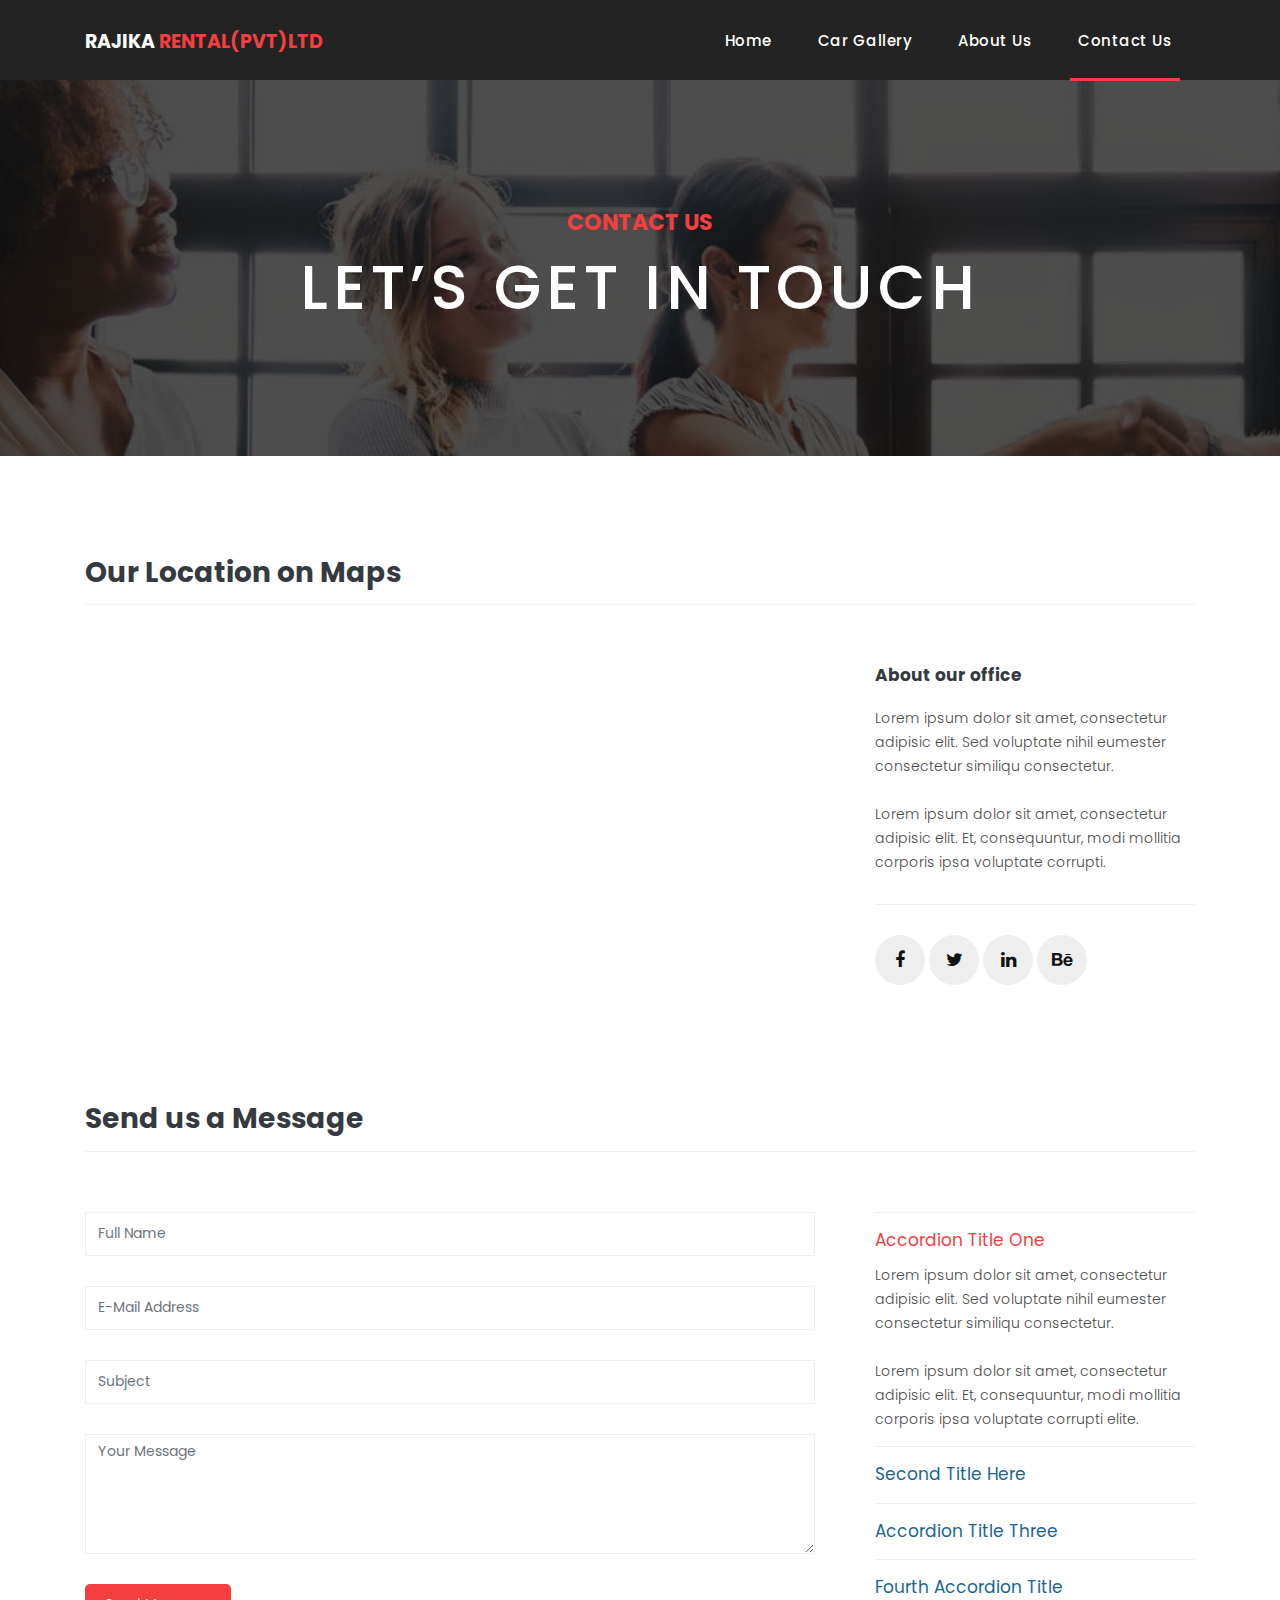
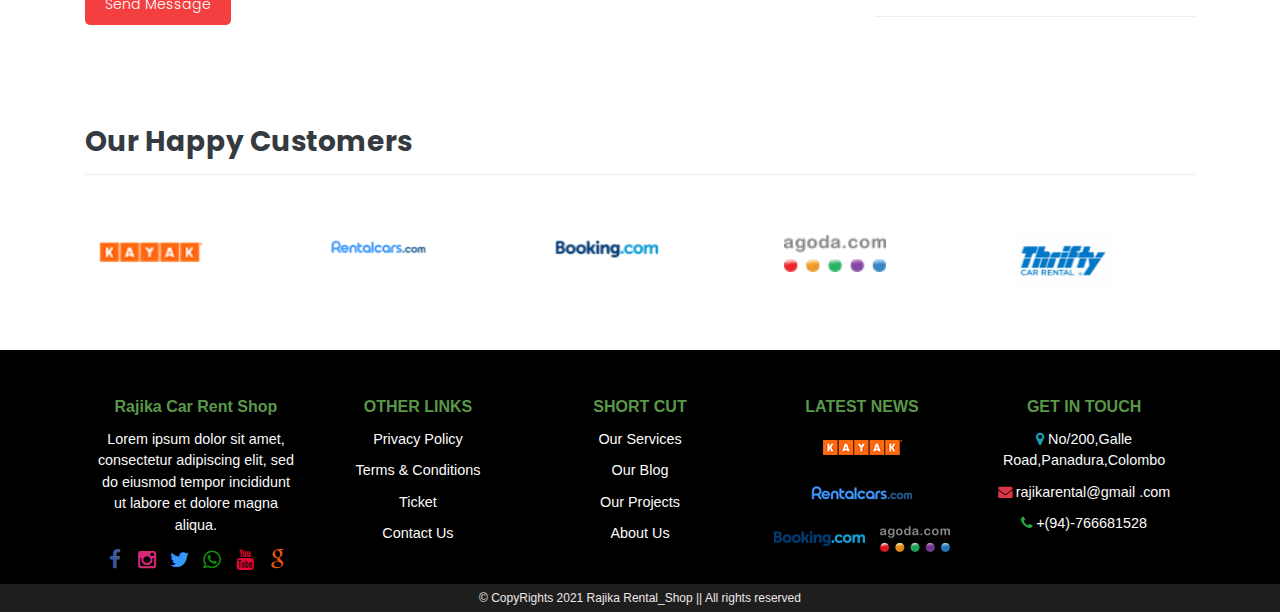
<file: CourseWork/FontEnd/src/lk/car/rent/view/contact.html>
<!DOCTYPE html>
<html lang="en">

<head>

  <meta charset="utf-8">
  <meta name="viewport" content="width=device-width, initial-scale=1, shrink-to-fit=no">
  <meta name="description" content="">
  <meta name="author" content="">
  <link href="https://fonts.googleapis.com/css?family=Poppins:100,200,300,400,500,600,700,800,900&display=swap" rel="stylesheet">

  <title>Sixteen Clothing - Contact Page</title>

  <!-- Bootstrap core CSS -->
  <link href="../bootstrap/css/bootstrap.min.css" rel="stylesheet">

  <link rel="stylesheet" href="../css/fontawesome.css">
  <link rel="stylesheet" href="../css/Style.css">
  <link rel="stylesheet" href="../css/owl.css">
  <link href="../css/footer.css" rel="stylesheet">

</head>

<body id="page">

<!-- ***** Preloader Start ***** -->
<div id="preloader">
  <div class="jumper">
    <div></div>
    <div></div>
    <div></div>
  </div>
</div>
<!-- ***** Preloader End ***** -->

<!-- Header -->
<header class="">
  <nav class="navbar navbar-expand-lg">
    <div class="container">
      <a class="navbar-brand"  href="home.html"><h2>Rajika <em>Rental(Pvt)Ltd</em></h2></a>
      <button class="navbar-toggler" type="button" data-toggle="collapse" data-target="#navbarResponsive" aria-controls="navbarResponsive" aria-expanded="false" aria-label="Toggle navigation">
        <span class="navbar-toggler-icon"></span>
      </button>
      <div class="collapse navbar-collapse" id="navbarResponsive">
        <ul class="navbar-nav ml-auto">
          <li class="nav-item">
            <a class="nav-link" href="home.html">Home
              <span class="sr-only">(current)</span>
            </a>
          </li>
          <li class="nav-item">
            <a class="nav-link" href="product.html">Car Gallery</a>
          </li>
          <li class="nav-item">
            <a class="nav-link" href="about.html">About Us</a>
          </li>
          <li class="nav-item active">
            <a class="nav-link" href="contact.html">Contact Us</a>
          </li>
        </ul>
      </div>
    </div>
  </nav>
</header>

<!-- Page Content -->
<div class="page-heading contact-heading header-text">
  <div class="container">
    <div class="row">
      <div class="col-md-12">
        <div class="text-content">
          <h4>contact us</h4>
          <h2>let’s get in touch</h2>
        </div>
      </div>
    </div>
  </div>
</div>


<div class="find-us">
  <div class="container">
    <div class="row">
      <div class="col-md-12">
        <div class="section-heading">
          <h2 class="text-dark font-weight-bold">Our Location on Maps</h2>
        </div>
      </div>
      <div class="col-md-8">
        <!-- How to change your own map point
            1. Go to Google Maps
            2. Click on your location point
            3. Click "Share" and choose "Embed map" tab
            4. Copy only URL and paste it within the src="" field below
        -->
        <div id="map">
          <iframe src="https://maps.google.com/maps?q=Av.+L%C3%BAcio+Costa,+Rio+de+Janeiro+-+RJ,+Brazil&t=&z=13&ie=UTF8&iwloc=&output=embed" width="100%" height="330px" frameborder="0" style="border:0" allowfullscreen></iframe>
        </div>
      </div>
      <div class="col-md-4">
        <div class="left-content">
          <h4 class="text-dark font-weight-bold">About our office</h4>
          <p>Lorem ipsum dolor sit amet, consectetur adipisic elit. Sed voluptate nihil eumester consectetur similiqu consectetur.<br><br>Lorem ipsum dolor sit amet, consectetur adipisic elit. Et, consequuntur, modi mollitia corporis ipsa voluptate corrupti.</p>
          <ul class="social-icons">
            <li><a href="#"><i class="fa fa-facebook"></i></a></li>
            <li><a href="#"><i class="fa fa-twitter"></i></a></li>
            <li><a href="#"><i class="fa fa-linkedin"></i></a></li>
            <li><a href="#"><i class="fa fa-behance"></i></a></li>
          </ul>
        </div>
      </div>
    </div>
  </div>
</div>


<div class="send-message">
  <div class="container">
    <div class="row">
      <div class="col-md-12">
        <div class="section-heading">
          <h2 class="text-dark font-weight-bold">Send us a Message</h2>
        </div>
      </div>
      <div class="col-md-8">
        <div class="contact-form">
          <form id="contact" action="" method="post">
            <div class="row">
              <div class="col-lg-12 col-md-12 col-sm-8">
                <fieldset>
                  <input name="name" type="text" class="form-control" id="name" placeholder="Full Name" required="">
                </fieldset>
              </div>
              <div class="col-lg-12 col-md-12 col-sm-8">
                <fieldset>
                  <input name="email" type="text" class="form-control" id="email" placeholder="E-Mail Address" required="">
                </fieldset>
              </div>
              <div class="col-lg-12 col-md-12 col-sm-8">
                <fieldset>
                  <input name="subject" type="text" class="form-control" id="subject" placeholder="Subject" required="">
                </fieldset>
              </div>
              <div class="col-lg-12">
                <fieldset>
                  <textarea name="message" rows="6" class="form-control" id="message" placeholder="Your Message" required=""></textarea>
                </fieldset>
              </div>
              <div class="col-lg-12">
                <fieldset>
                  <button type="submit" id="form-submit" class="filled-button">Send Message</button>
                </fieldset>
              </div>
            </div>
          </form>
        </div>
      </div>
      <div class="col-md-4">
        <ul class="accordion">
          <li>
            <a>Accordion Title One</a>
            <div class="content">
              <p>Lorem ipsum dolor sit amet, consectetur adipisic elit. Sed voluptate nihil eumester consectetur similiqu consectetur.<br><br>Lorem ipsum dolor sit amet, consectetur adipisic elit. Et, consequuntur, modi mollitia corporis ipsa voluptate corrupti elite.</p>
            </div>
          </li>
          <li>
            <a>Second Title Here</a>
            <div class="content">
              <p>Lorem ipsum dolor sit amet, consectetur adipisic elit. Sed voluptate nihil eumester consectetur similiqu consectetur.<br><br>Lorem ipsum dolor sit amet, consectetur adipisic elit. Et, consequuntur, modi mollitia corporis ipsa voluptate corrupti elite.</p>
            </div>
          </li>
          <li>
            <a>Accordion Title Three</a>
            <div class="content">
              <p>Lorem ipsum dolor sit amet, consectetur adipisic elit. Sed voluptate nihil eumester consectetur similiqu consectetur.<br><br>Lorem ipsum dolor sit amet, consectetur adipisic elit. Et, consequuntur, modi mollitia corporis ipsa voluptate corrupti elite.</p>
            </div>
          </li>
          <li>
            <a>Fourth Accordion Title</a>
            <div class="content">
              <p>Lorem ipsum dolor sit amet, consectetur adipisic elit. Sed voluptate nihil eumester consectetur similiqu consectetur.<br><br>Lorem ipsum dolor sit amet, consectetur adipisic elit. Et, consequuntur, modi mollitia corporis ipsa voluptate corrupti elite.</p>
            </div>
          </li>
        </ul>
      </div>
    </div>
  </div>
</div>

<div class="happy-clients">
  <div class="container">
    <div class="row">
      <div class="col-md-12">
        <div class="section-heading">
          <h2 class="text-dark font-weight-bold">Our Happy Customers</h2>
        </div>
      </div>
      <div class="col-md-12">
        <div class="owl-clients owl-carousel">
          <div class="client-item col-md-8">
            <img src="../images/logo_one.png" alt="image">
          </div>

          <div class="client-item col-md-8">
            <img src="../images/logo_two.png" alt="image">
          </div>

          <div class="client-item col-md-8">
            <img src="../images/logo_three.png" alt="image">
          </div>

          <div class="client-item col-md-8">
            <img src="../images/logo_four.png" alt="image">
          </div>

          <div class="client-item col-md-8">
            <img src="../images/logo_five.gif" alt="image">
          </div>

          <div class="client-item col-md-8">
            <img src="../images/Logo_Eight.gif" alt="image">
          </div>

          <div class="client-item col-md-8">
            <img src="../images/Logo_Nine.gif" alt="image">
          </div>
          <div class="client-item col-md-8">
            <img src="../images/Logo_Ten.gif" alt="image">
          </div>


        </div>
      </div>
    </div>
  </div>
</div>


<footer>
  <div class="column">
    <a class="footer_title">Rajika Car Rent Shop</a>
    <a href="home.html" class="text-light">Lorem ipsum dolor sit amet, consectetur adipiscing elit, sed do eiusmod tempor incididunt ut
      labore et dolore
      magna aliqua.</a>
    <a href="#" title="Facebook"><i class="fa fa-facebook "></i></a>
    <a href="#" title="Instagram"><i class="fa fa-instagram"></i></a>
    <a href="#" title="Twitter"><i class="fa fa-twitter"></i></a>
    <a href="#" title="Whasapp"><i class="fa fa-whatsapp"></i></a>
    <a href="#" title="Twitter"><i class="fa fa-youtube"></i></a>
    <a href="#" title="Twitter"><i class="fa fa-google"></i></a>
  </div>
  <div class="column">
    <a class="footer_title">OTHER LINKS</a>
    <a href="about.html">Privacy Policy</a>
    <a href="about.html">Terms & Conditions</a>
    <a href="home.html">Ticket</a>
    <a href="tel:0766681528">Contact Us</a>
  </div>
  <div class="column">
    <a class="footer_title">SHORT CUT</a>
    <a href="">Our Services</a>
    <a href="">Our Blog</a>
    <a href="">Our Projects</a>
    <a href="">About Us</a>
  </div>
  <div class="column">
    <a class="footer_title">LATEST NEWS</a>
    <a href="home.html" title="Lorem ipsum dolor sit amet"><img src="../images/logo_one.png"></a>
    <a href="home.html" title="Lorem ipsum dolor sit amet"><img src="../images/logo_two.png"></a>
    <a href="home.html" title="Lorem ipsum dolor sit amet"><img src="../images/logo_three.png"></a>
    <a href="home.html" title="Lorem ipsum dolor sit amet"><img src="../images/logo_four.png"></a>

  </div>
  <div class="column">
    <a class="footer_title">GET IN TOUCH</a>
    <a title="Address" class="text-light"><i class="fa fa-map-marker text-info"></i> No/200,Galle Road,Panadura,Colombo</a>
    <a href="mailto:dilshanrajitha1998@gmail.com" title="Email"><i class="fa fa-envelope text-danger"></i> rajikarental@gmail
      .com</a>
    <a href="tel:0766681528" title="Contact"><i class="fa fa-phone text-success"></i> +(94)-766681528</a>
  </div>

  <div class="sub-footer">© CopyRights 2021 Rajika Rental_Shop || All rights reserved
  </div>
</footer>


<!-- Bootstrap core JavaScript -->
<script src="../jquery/jquery.min.js"></script>
<script src="../bootstrap/js/bootstrap.bundle.min.js"></script>


<!-- Additional Scripts -->
<script src="../js/custom.js"></script>
<script src="../js/owl.js"></script>
<script src="../js/slick.js"></script>
<script src="../js/isotope.js"></script>
<script src="../js/accordions.js"></script>


<script type = "text/Javascript">
  //cleared[0] = cleared[1] = cleared[2] = 0; //set a cleared flag for each field
  function clearField(t){                   //declaring the array outside of the
    if(! cleared[t.id]){                      // function makes it static and global
      cleared[t.id] = 1;  // you could use true and false, but that's more typing
      t.value='';         // with more chance of typos
      t.style.color='#fff';
    }
  }
</script>

<script>

  $('.nav-item > a').click(function(e){
    e.preventDefault(); // cancel click
    var page = $(this).attr('href');
    $('#page').load(page);
  });
</script>
</body>

</html>
</file>
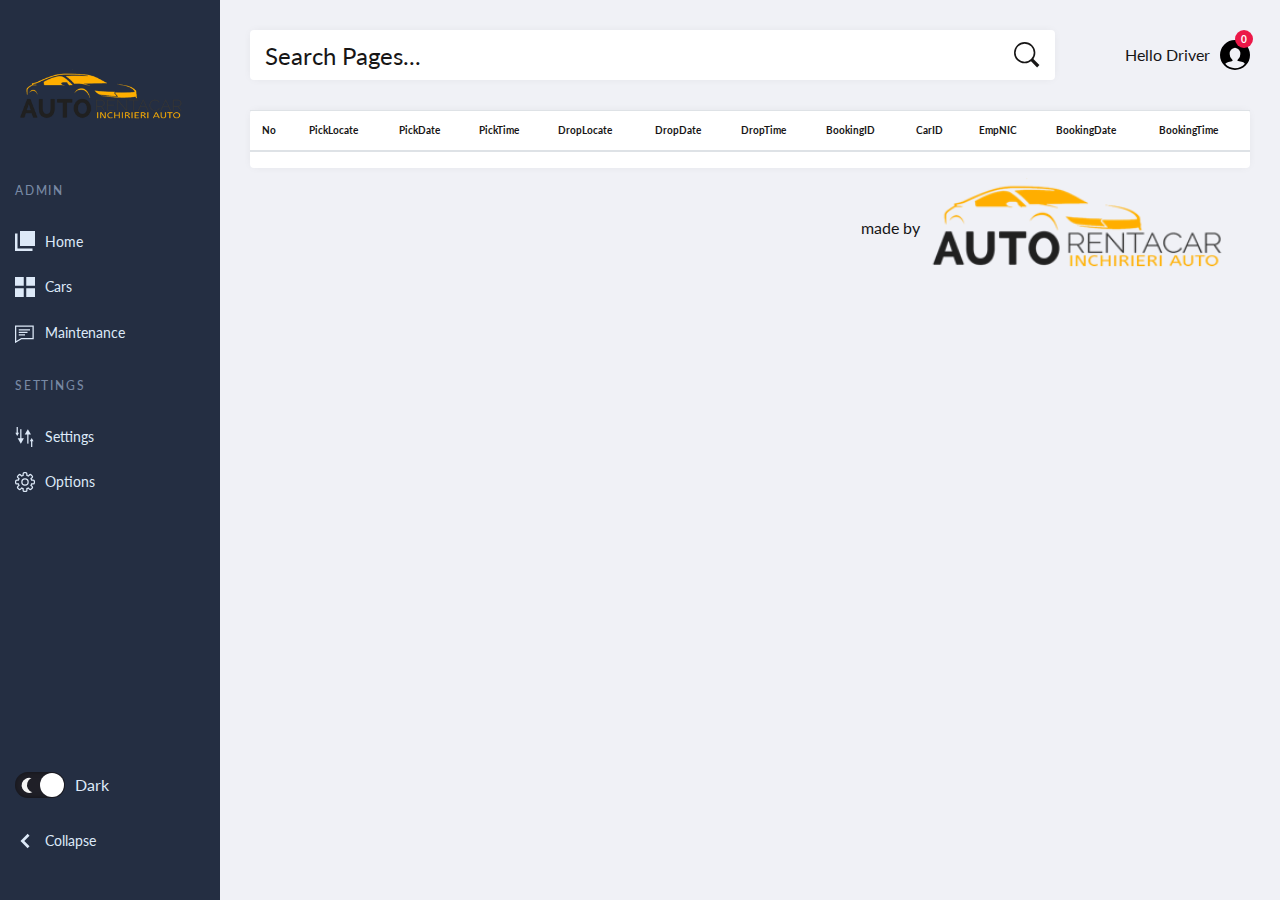
<file: CourseWork/FontEnd/src/lk/car/rent/view/driver.html>
<!DOCTYPE html>
<html lang="en">
<head>
    <meta charset="UTF-8">
    <title>Title</title>
    <link rel="icon" href="../imgCar/Suzuki_4.png">
    <meta name="viewport" content="width=device-width, initial-scale=1, shrink-to-fit=no">
    <link href="../bootstrap/css/bootstrap.min.css" rel="stylesheet">
    <link rel="stylesheet" href="../css/fontawesome.css">
    <link rel="stylesheet" href="../css/driver.css">
</head>
<body>
<section>
    <svg style="display:none;">
        <symbol id="logo" viewBox="0 0 140 59">
            <g>
                <path d="M6.8 57c0 .4-.1.7-.2.9-.1.2-.3.4-.4.5-.1.1-.4.199-.5.3-.2 0-.3.1-.5.1-.1 0-.3 0-.5-.1-.2 0-.4-.101-.5-.3-.2 0-.4-.2-.5-.4-.1-.2-.2-.5-.2-.9V44.7h-2c-.3 0-.6-.101-.8-.2-.2-.1-.3-.2-.5-.4s-.2-.3-.2-.4v-.4c0-.1 0-.2.1-.399 0-.2.1-.301.2-.4.1-.1.3-.3.5-.4.1 0 .4-.1.7-.1h2.1v-3.5c0-1 .1-1.9.3-2.7C4.1 35 4.5 34.3 5 33.7c.5-.6 1.1-1.1 1.9-1.4.8-.3 1.7-.5 2.7-.5.9 0 1.5.101 1.8.4.3.3.5.6.5 1.1 0 .3-.1.601-.3.9-.2.3-.6.4-1.2.4h-.6c-.6 0-1.1.101-1.5.301-.4.199-.7.5-.9.8C7.2 36 7 36.5 7 37c-.1.5-.1 1-.1 1.6V42h2.7c.3 0 .6.1.8.2.2.1.3.2.5.399.1.101.2.301.2.401 0 .2.1.3.1.4 0 .1 0 .3-.1.399 0 .2-.1.3-.2.4-.1.1-.3.3-.5.399-.2.101-.5.2-.8.2H6.8V57z" />
                <path d="M30.4 50.2c0 1.3-.2 2.5-.7 3.5-.5 1.1-1.1 2-1.9 2.8-.8.8-1.8 1.4-2.8 1.8-1.1.4-2.3.601-3.5.601-1.3 0-2.4-.2-3.5-.601-1.1-.399-2-1-2.8-1.8-.8-.8-1.4-1.7-1.9-2.8-.5-1.101-.7-2.2-.7-3.5s.2-2.4.7-3.5c.5-1.101 1.1-2 1.9-2.7.8-.8 1.7-1.4 2.8-1.8 1.1-.4 2.3-.601 3.5-.601 1.3 0 2.4.2 3.5.601 1.1.399 2 1 2.8 1.8.8.8 1.4 1.7 1.9 2.7.5 1.1.7 2.3.7 3.5zm-3.4 0c0-.8-.1-1.5-.4-2.3-.2-.7-.6-1.4-1.1-1.9s-1-1-1.7-1.3c-.7-.3-1.5-.5-2.4-.5s-1.7.2-2.4.5-1.3.8-1.7 1.3c-.5.5-.8 1.2-1.1 1.9-.2.699-.4 1.5-.4 2.3s.1 1.5.4 2.3c.2.7.6 1.4 1.1 1.9.5.6 1 1 1.7 1.3s1.5.5 2.4.5 1.7-.2 2.4-.5 1.3-.8 1.7-1.3c.5-.601.8-1.2 1.1-1.9.3-.7.4-1.5.4-2.3z" />
                <path d="M38.1 44.8h.1c.4-.899 1-1.7 1.9-2.3s1.8-.9 2.9-.9c.5 0 1 .101 1.3.301.4.199.6.6.6 1.1 0 .6-.2 1-.6 1.2-.4.2-.8.3-1.4.3h-.2c-1.3 0-2.4.5-3.2 1.4-.8.899-1.3 2.3-1.3 4.1v7c0 .4-.1.7-.2.9-.1.199-.3.399-.4.5-.2.1-.4.199-.5.3-.2 0-.3.1-.5.1-.1 0-.3 0-.5-.1-.2 0-.4-.101-.5-.3-.1-.2-.3-.301-.4-.5C35 57.7 35 57.4 35 57V43.5c0-.4.1-.7.2-.9.1-.199.3-.399.4-.5.2-.1.3-.199.5-.199s.3-.101.5-.101c.1 0 .3 0 .4.101.2 0 .3.1.5.199.2.101.3.301.4.5.1.2.2.5.2.9v1.3z" />
                <path d="M49.2 51.3c0 .7.2 1.4.5 2 .3.601.7 1.2 1.2 1.601.5.5 1.1.8 1.7 1.1s1.3.4 2 .4c1 0 1.8-.2 2.5-.5.7-.4 1.2-.801 1.8-1.2.2-.2.4-.3.6-.4.2-.301.3-.301.5-.301.4 0 .7.1 1 .4.3.199.4.6.4 1 0 .1 0 .3-.1.5s-.2.4-.4.7c-1.6 1.7-3.7 2.5-6.3 2.5-1.3 0-2.4-.199-3.5-.6s-2-1-2.8-1.8c-.8-.8-1.4-1.7-1.8-2.7-.4-1.1-.7-2.3-.7-3.6 0-1.301.2-2.5.6-3.5.4-1.101 1-2 1.8-2.801.8-.8 1.7-1.399 2.7-1.8 1-.399 2.2-.6 3.4-.6 2.1 0 3.8.6 5.2 1.8s2.3 2.9 2.6 5.2c0 .3.1.5.1.6v.5c0 1.101-.6 1.7-1.7 1.7H49.2V51.3zm9.9-2.5c0-.7-.1-1.3-.3-1.8-.2-.6-.5-1.1-.9-1.5s-.9-.7-1.4-1c-.6-.2-1.2-.4-2-.4-.7 0-1.4.101-2 .4-.6.2-1.2.6-1.6 1-.5.4-.8.9-1.1 1.5-.3.6-.5 1.2-.5 1.8h9.8z" />
                <path d="M77.9 55.1c.399-.3.8-.5 1.199-.5.4 0 .7.101 1 .4.2.3.4.6.4.9 0 .199 0 .5-.1.699a1.856 1.856 0 01-.599.701c-.7.5-1.399.9-2.3 1.2s-1.8.4-2.7.4c-1.3 0-2.5-.2-3.5-.601-1.1-.399-2-1-2.8-1.8s-1.4-1.7-1.8-2.7c-.4-1.1-.7-2.3-.7-3.6s.2-2.5.7-3.601c.4-1.1 1.1-2 1.8-2.8.8-.8 1.7-1.399 2.8-1.8 1.101-.4 2.2-.6 3.5-.6.9 0 1.7.1 2.601.399C78.2 42 79 42.4 79.6 43l.7.7c.101.2.2.5.2.7 0 .399-.1.8-.4 1-.3.3-.6.399-1 .399-.199 0-.399 0-.5-.1-.2-.099-.4-.199-.7-.499-.301-.3-.7-.5-1.2-.7s-1-.3-1.7-.3c-.9 0-1.6.2-2.3.5s-1.2.8-1.7 1.3-.8 1.2-1.1 1.9c-.2.699-.4 1.5-.4 2.3s.1 1.5.3 2.2c.2.699.6 1.3 1 1.899.5.5 1 1 1.7 1.3.7.301 1.4.5 2.3.5.7 0 1.3-.1 1.8-.3.4-.099.9-.299 1.3-.699z" />
                <path d="M94.6 56.2h-.1c-.6.899-1.4 1.6-2.3 2.1-.9.5-2 .7-3.3.7-.7 0-1.301-.1-2-.3-.7-.2-1.4-.5-1.9-.9-.6-.399-1.1-.899-1.4-1.6-.4-.7-.6-1.5-.6-2.4 0-1.3.3-2.2 1-3 .7-.7 1.6-1.3 2.7-1.7 1.1-.399 2.3-.6 3.7-.699 1.399-.101 2.8-.2 4.199-.2v-.5c0-1.2-.399-2.101-1.1-2.7s-1.7-.9-3-.9c-.7 0-1.4.101-2 .301-.6.199-1.3.5-1.9 1-.3.199-.699.3-1 .3-.3 0-.6-.101-.899-.4-.2-.2-.4-.6-.4-.899 0-.2.101-.5.2-.7s.3-.4.6-.601c.7-.5 1.601-1 2.5-1.3 1-.3 2-.5 3.2-.5s2.2.2 3.101.5c.899.3 1.6.8 2.199 1.4.601.6 1 1.3 1.301 2.1.3.8.399 1.601.399 2.5V56.9c0 .3-.1.6-.2.899-.1.201-.2.401-.4.501-.2.101-.3.2-.5.2s-.3.1-.4.1c-.1 0-.3 0-.399-.1-.2 0-.301-.1-.5-.2-.201-.1-.301-.3-.401-.5s-.2-.5-.2-.899v-.7h-.2zm-.9-5.5c-.8 0-1.7 0-2.5.1-.9.101-1.7.2-2.4.4s-1.3.5-1.8.9-.7 1-.7 1.7c0 .5.101.9.3 1.2.2.3.5.6.801.8.3.2.699.4 1.1.4.4.1.8.1 1.2.1 1.5 0 2.7-.5 3.5-1.399.8-.9 1.2-2.101 1.2-3.5v-.9h-.7v.199z" />
                <path d="M111.4 45.4c-.5-.5-1-.801-1.5-1-.5-.2-1.101-.301-1.601-.301-.399 0-.7 0-1.1.101-.4.1-.7.2-1 .399-.3.2-.5.4-.7.7s-.3.601-.3 1c0 .7.3 1.2.899 1.601.601.3 1.601.6 2.801.899.8.2 1.5.4 2.199.7.7.3 1.301.6 1.801 1s.899.8 1.199 1.4c.301.5.4 1.199.4 1.899 0 1-.2 1.8-.6 2.5-.4.7-.9 1.2-1.5 1.7-.601.4-1.301.7-2.101.9-.8.199-1.6.3-2.399.3-1 0-2-.2-2.9-.5-1-.3-1.8-.8-2.5-1.4-.3-.3-.5-.5-.6-.7-.098-.198-.098-.398-.098-.598 0-.4.101-.8.4-1 .3-.3.6-.4 1-.4.399 0 .8.2 1.2.5.5.5 1.1.801 1.699 1.101.601.3 1.2.399 1.9.399.4 0 .8 0 1.2-.1.399-.1.7-.2 1-.4.3-.199.6-.399.8-.699.2-.301.3-.7.3-1.2 0-.8-.399-1.3-1.1-1.7s-1.8-.7-3.2-1c-.6-.1-1.1-.3-1.7-.5-.6-.2-1.1-.5-1.6-.8s-.8-.8-1.101-1.3c-.3-.5-.399-1.2-.399-2 0-.9.2-1.601.5-2.301.401-.6.801-1.2 1.401-1.6.601-.4 1.2-.7 2-.9.7-.199 1.5-.3 2.301-.3.899 0 1.699.101 2.6.4.8.3 1.6.7 2.2 1.2.3.3.5.5.6.699.101.2.101.4.101.601 0 .399-.101.7-.4 1s-.6.399-1 .399c-.402-.199-.802-.399-1.102-.699z" />
                <path d="M126 58.4c-.6.3-1.3.399-2.1.399-1.601 0-2.801-.399-3.601-1.3s-1.2-2.2-1.2-3.9v-9H117.2c-.3 0-.601 0-.8-.1-.2-.1-.4-.2-.5-.3-.101-.101-.2-.3-.2-.4 0-.2-.101-.3-.101-.399 0-.101 0-.2.101-.4 0-.2.1-.3.2-.4.1-.1.3-.3.5-.399.199-.101.5-.2.8-.2h1.899v-3.2c0-.399.101-.7.2-.899.101-.2.3-.4.4-.601.2-.1.399-.2.5-.3.2 0 .3-.1.5-.1.1 0 .3 0 .5.1.2 0 .3.1.5.3.2.101.3.3.399.601.101.199.2.6.2.899V42h3.2c.3 0 .6.1.8.2.2.1.3.2.5.399.102.101.202.301.202.401 0 .2.1.3.1.4 0 .1 0 .3-.1.399 0 .2-.1.3-.2.4-.1.1-.3.3-.5.3-.2.1-.5.1-.8.1h-3.2V53.2c0 1 .2 1.7.5 2.1.4.4.8.601 1.4.601.2 0 .5 0 .7-.101.199-.1.399-.1.6-.1.4 0 .7.1.9.399.199.301.3.601.3.9s-.101.5-.2.7c0 .401-.2.601-.5.701z" />
                <path d="M133.2 44.8h.1c.4-.899 1-1.7 1.9-2.3.899-.6 1.8-.9 2.899-.9.5 0 1 .101 1.301.301.4.199.6.599.6 1.099 0 .6-.2 1-.6 1.2-.4.2-.801.3-1.4.3h-.2c-1.3 0-2.399.5-3.2 1.4-.8.899-1.3 2.3-1.3 4.1v7c0 .4-.1.7-.2.9-.1.199-.3.399-.399.5-.101.1-.4.199-.5.3-.2 0-.3.1-.5.1-.101 0-.3 0-.5-.1-.2 0-.4-.101-.5-.3-.2-.101-.3-.301-.4-.5-.1-.2-.2-.5-.2-.9V43.5c0-.4.101-.7.2-.9.101-.199.3-.399.4-.5.2-.1.3-.199.5-.199s.3-.101.5-.101c.1 0 .3 0 .399.101.2 0 .301.1.5.199.2.101.301.301.4.5.1.2.2.5.2.9v1.3z" />
            </g>
            <g>
                <g>
                    <path fill="#08A6DF" d="M70 32.9c-9.1 0-16.5-7.4-16.5-16.5 0-4.8 2.1-9.3 5.7-12.4.5-.4 1.2-.4 1.6.1.4.5.4 1.2-.1 1.6-3.1 2.7-4.9 6.6-4.9 10.7 0 7.8 6.4 14.2 14.2 14.2s14.2-6.4 14.2-14.2c0-7.8-6.4-14.1-14.2-14.1-1.9 0-3.7.4-5.4 1.1-.6.2-1.3 0-1.5-.6-.2-.6 0-1.3.6-1.5C65.7.4 67.8 0 70 0c9.1 0 16.5 7.4 16.5 16.5S79.1 32.9 70 32.9z" />
                </g>
                <g>
                    <path fill="#7C2A8A" d="M70 28.4c-6.6 0-11.9-5.4-11.9-11.9 0-6.6 5.4-11.9 11.9-11.9 5 0 9.5 3.2 11.2 7.9.5 1.3.7 2.6.7 4 0 .6-.5 1.1-1.101 1.1-.6 0-1.1-.5-1.1-1.1 0-1.1-.2-2.2-.601-3.3-1.399-3.8-5-6.4-9.1-6.4-5.3 0-9.6 4.3-9.6 9.6s4.3 9.6 9.6 9.6c.6 0 1.1.5 1.1 1.1.002.8-.498 1.3-1.098 1.3z" />
                </g>
                <g>
                    <path fill="#EC1848" d="M70 23.9c-4.1 0-7.4-3.3-7.4-7.4s3.3-7.4 7.4-7.4c.6 0 1.1.5 1.1 1.1 0 .6-.5 1.1-1.1 1.1-2.8 0-5.1 2.3-5.1 5.1s2.3 5.1 5.1 5.1 5.1-2.3 5.1-5.1c0-.6.5-1.1 1.101-1.1.6 0 1.1.5 1.1 1.1.099 4.2-3.201 7.5-7.301 7.5z" />
                </g>
            </g>
        </symbol>
        <symbol id="down" viewBox="0 0 16 16">
            <polygon points="3.81 4.38 8 8.57 12.19 4.38 13.71 5.91 8 11.62 2.29 5.91 3.81 4.38" />
        </symbol>
        <symbol id="users" viewBox="0 0 16 16">
            <path d="M8,0a8,8,0,1,0,8,8A8,8,0,0,0,8,0ZM8,15a7,7,0,0,1-5.19-2.32,2.71,2.71,0,0,1,1.7-1,13.11,13.11,0,0,0,1.29-.28,2.32,2.32,0,0,0,.94-.34,1.17,1.17,0,0,0-.27-.7h0A3.61,3.61,0,0,1,5.15,7.49,3.18,3.18,0,0,1,8,4.07a3.18,3.18,0,0,1,2.86,3.42,3.6,3.6,0,0,1-1.32,2.88h0a1.13,1.13,0,0,0-.27.69,2.68,2.68,0,0,0,.93.31,10.81,10.81,0,0,0,1.28.23,2.63,2.63,0,0,1,1.78,1A7,7,0,0,1,8,15Z" />
        </symbol>
        <symbol id="collection" viewBox="0 0 16 16">
            <rect width="7" height="7" />
            <rect y="9" width="7" height="7" />
            <rect x="9" width="7" height="7" />
            <rect x="9" y="9" width="7" height="7" />
        </symbol>
        <symbol id="charts" viewBox="0 0 16 16">
            <polygon points="0.64 7.38 -0.02 6.63 2.55 4.38 4.57 5.93 9.25 0.78 12.97 4.37 15.37 2.31 16.02 3.07 12.94 5.72 9.29 2.21 4.69 7.29 2.59 5.67 0.64 7.38" />
            <rect y="9" width="2" height="7" />
            <rect x="12" y="8" width="2" height="8" />
            <rect x="8" y="6" width="2" height="10" />
            <rect x="4" y="11" width="2" height="5" />
        </symbol>
        <symbol id="comments" viewBox="0 0 16 16">
            <path d="M0,16.13V2H15V13H5.24ZM1,3V14.37L5,12h9V3Z" />
            <rect x="3" y="5" width="9" height="1" />
            <rect x="3" y="7" width="7" height="1" />
            <rect x="3" y="9" width="5" height="1" />
        </symbol>
        <symbol id="pages" viewBox="0 0 16 16">
            <rect x="4" width="12" height="12" transform="translate(20 12) rotate(-180)" />
            <polygon points="2 14 2 2 0 2 0 14 0 16 2 16 14 16 14 14 2 14" />
        </symbol>
        <symbol id="appearance" viewBox="0 0 16 16">
            <path d="M3,0V7A2,2,0,0,0,5,9H6v5a2,2,0,0,0,4,0V9h1a2,2,0,0,0,2-2V0Zm9,7a1,1,0,0,1-1,1H9v6a1,1,0,0,1-2,0V8H5A1,1,0,0,1,4,7V6h8ZM4,5V1H6V4H7V1H9V4h1V1h2V5Z" />
        </symbol>
        <symbol id="trends" viewBox="0 0 16 16">
            <polygon points="0.64 11.85 -0.02 11.1 2.55 8.85 4.57 10.4 9.25 5.25 12.97 8.84 15.37 6.79 16.02 7.54 12.94 10.2 9.29 6.68 4.69 11.76 2.59 10.14 0.64 11.85" />
        </symbol>
        <symbol id="settings" viewBox="0 0 16 16">
            <rect x="9.78" y="5.34" width="1" height="7.97" />
            <polygon points="7.79 6.07 10.28 1.75 12.77 6.07 7.79 6.07" />
            <rect x="4.16" y="1.75" width="1" height="7.97" />
            <polygon points="7.15 8.99 4.66 13.31 2.16 8.99 7.15 8.99" />
            <rect x="1.28" width="1" height="4.97" />
            <polygon points="3.28 4.53 1.78 7.13 0.28 4.53 3.28 4.53" />
            <rect x="12.84" y="11.03" width="1" height="4.97" />
            <polygon points="11.85 11.47 13.34 8.88 14.84 11.47 11.85 11.47" />
        </symbol>
        <symbol id="options" viewBox="0 0 16 16">
            <path d="M8,11a3,3,0,1,1,3-3A3,3,0,0,1,8,11ZM8,6a2,2,0,1,0,2,2A2,2,0,0,0,8,6Z" />
            <path d="M8.5,16h-1A1.5,1.5,0,0,1,6,14.5v-.85a5.91,5.91,0,0,1-.58-.24l-.6.6A1.54,1.54,0,0,1,2.7,14L2,13.3a1.5,1.5,0,0,1,0-2.12l.6-.6A5.91,5.91,0,0,1,2.35,10H1.5A1.5,1.5,0,0,1,0,8.5v-1A1.5,1.5,0,0,1,1.5,6h.85a5.91,5.91,0,0,1,.24-.58L2,4.82A1.5,1.5,0,0,1,2,2.7L2.7,2A1.54,1.54,0,0,1,4.82,2l.6.6A5.91,5.91,0,0,1,6,2.35V1.5A1.5,1.5,0,0,1,7.5,0h1A1.5,1.5,0,0,1,10,1.5v.85a5.91,5.91,0,0,1,.58.24l.6-.6A1.54,1.54,0,0,1,13.3,2L14,2.7a1.5,1.5,0,0,1,0,2.12l-.6.6a5.91,5.91,0,0,1,.24.58h.85A1.5,1.5,0,0,1,16,7.5v1A1.5,1.5,0,0,1,14.5,10h-.85a5.91,5.91,0,0,1-.24.58l.6.6a1.5,1.5,0,0,1,0,2.12L13.3,14a1.54,1.54,0,0,1-2.12,0l-.6-.6a5.91,5.91,0,0,1-.58.24v.85A1.5,1.5,0,0,1,8.5,16ZM5.23,12.18l.33.18a4.94,4.94,0,0,0,1.07.44l.36.1V14.5a.5.5,0,0,0,.5.5h1a.5.5,0,0,0,.5-.5V12.91l.36-.1a4.94,4.94,0,0,0,1.07-.44l.33-.18,1.12,1.12a.51.51,0,0,0,.71,0l.71-.71a.5.5,0,0,0,0-.71l-1.12-1.12.18-.33a4.94,4.94,0,0,0,.44-1.07l.1-.36H14.5a.5.5,0,0,0,.5-.5v-1a.5.5,0,0,0-.5-.5H12.91l-.1-.36a4.94,4.94,0,0,0-.44-1.07l-.18-.33L13.3,4.11a.5.5,0,0,0,0-.71L12.6,2.7a.51.51,0,0,0-.71,0L10.77,3.82l-.33-.18a4.94,4.94,0,0,0-1.07-.44L9,3.09V1.5A.5.5,0,0,0,8.5,1h-1a.5.5,0,0,0-.5.5V3.09l-.36.1a4.94,4.94,0,0,0-1.07.44l-.33.18L4.11,2.7a.51.51,0,0,0-.71,0L2.7,3.4a.5.5,0,0,0,0,.71L3.82,5.23l-.18.33a4.94,4.94,0,0,0-.44,1.07L3.09,7H1.5a.5.5,0,0,0-.5.5v1a.5.5,0,0,0,.5.5H3.09l.1.36a4.94,4.94,0,0,0,.44,1.07l.18.33L2.7,11.89a.5.5,0,0,0,0,.71l.71.71a.51.51,0,0,0,.71,0Z" />
        </symbol>
        <symbol id="collapse" viewBox="0 0 16 16">
            <polygon points="11.62 3.81 7.43 8 11.62 12.19 10.09 13.71 4.38 8 10.09 2.29 11.62 3.81" />
        </symbol>
        <symbol id="search" viewBox="0 0 16 16">
            <path d="M6.57,1A5.57,5.57,0,1,1,1,6.57,5.57,5.57,0,0,1,6.57,1m0-1a6.57,6.57,0,1,0,6.57,6.57A6.57,6.57,0,0,0,6.57,0Z" />
            <rect x="11.84" y="9.87" width="2" height="5.93" transform="translate(-5.32 12.84) rotate(-45)" />
        </symbol>
    </svg>
    <header class="page-header">
        <nav>
            <a href="#0" aria-label="forecastr logo" class="logo">
                <svg width="140" height="49">
                  <img src="../images/favicon.png" style="width: 183px">
                </svg>
            </a>
            <button class="toggle-mob-menu" aria-expanded="false" aria-label="open menu">
                <svg width="20" height="20" aria-hidden="true">
                    <use xlink:href="#down"></use>
                </svg>
            </button>
            <ul class="admin-menu">
                <li class="menu-heading">
                    <h3>Admin</h3>
                </li>
                <li>
                    <a href="#0">
                        <svg>
                            <use xlink:href="#pages"></use>
                        </svg>
                        <span>Home</span>
                    </a>
                </li>
                <li>
                    <a href="#0">
                        <svg>
                            <use xlink:href="#collection"></use>
                        </svg>
                        <span>Cars</span>
                    </a>
                </li>

                <li>
                    <a href="#0">
                        <svg>
                            <use xlink:href="#comments"></use>
                        </svg>
                        <span>Maintenance</span>
                    </a>
                </li>
                <li class="menu-heading">
                    <h3>Settings</h3>
                </li>
                <li>
                    <a href="#0">
                        <svg>
                            <use xlink:href="#settings"></use>
                        </svg>
                        <span>Settings</span>
                    </a>
                </li>
                <li>
                    <a href="#0">
                        <svg>
                            <use xlink:href="#options"></use>
                        </svg>
                        <span>Options</span>
                    </a>
                </li>
                <li>
                    <div class="switch">
                        <input type="checkbox" id="mode" checked>
                        <label for="mode">
                            <span></span>
                            <span>Dark</span>
                        </label>
                    </div>

                    <button class="collapse-btn" aria-expanded="true" aria-label="collapse menu">
                        <svg aria-hidden="true">
                            <use xlink:href="#collapse"></use>
                        </svg>
                        <span>Collapse</span>
                    </button>
                </li>
            </ul>
        </nav>
    </header>
    <section class="page-content">
        <section class="search-and-user">
            <form>
                <input type="search" placeholder="Search Pages...">
                <button type="submit" aria-label="submit form">
                    <svg aria-hidden="true">
                        <use xlink:href="#search"></use>
                    </svg>
                </button>
            </form>
            <div class="admin-profile">
                <span class="greeting">Hello Driver</span>
                <div class="notifications">
                    <span class="badge">0</span>
                    <svg>
                        <use xlink:href="#users"></use>
                    </svg>
                </div>
            </div>
        </section>
        <section class="grid">
            <article>
            <div class="w-100">
                <table class="table">
                    <thead>
                    <tr>
                        <th scope="col">No</th>
                        <th scope="col">PickLocate</th>
                        <th scope="col">PickDate</th>
                        <th scope="col">PickTime</th>
                        <th scope="col">DropLocate</th>
                        <th scope="col">DropDate</th>
                        <th scope="col">DropTime</th>
                        <th scope="col">BookingID</th>
                        <th scope="col">CarID</th>
                        <th scope="col">EmpNIC</th>
                        <th scope="col">BookingDate</th>
                        <th scope="col">BookingTime</th>
                    </tr>
                    </thead>
                    <tbody id="employee">

                    </tbody>
                </table>
            </div>

            </article>

        </section>
        <footer class="page-footer">
            <span>made by </span>
            <a href="#" target="_blank">
                <img  height="100" src="../images/favicon.png" alt="CarLogo">
            </a>
        </footer>
    </section>
</section>
<script src="../jquery/jquery.min.js"></script>
<script src="../js/admin.js"></script>
<script src="../bootstrap/js/bootstrap.bundle.min.js"></script>

<script>
    let todayDate = new Date().toLocaleDateString();
    let queryString1 = decodeURIComponent(window.location.search);
    if(queryString1.trim().length!=null) {

        queryString1 = queryString1.substring(1);
        var queries1 = queryString1.split("&");
    }
    $.ajax({
        method:"Get",
        url: "http://localhost:8080/BackEnd/employee?empNIC="+queries1[0],
        accept: "application/json",
        async: true,
        success:function (response,status,xhr) {
            let no=1;
            for (let val of response) {
                let row=`<tr> <td>${no++}</td> <td>${val[0]}</td> <td>${val[1]}</td>
 <td>${val[2]}</td> <td>${val[3]}</td> <td>${val[4]}</td> <td>${val[5]}</td> <td>${val[6]}</td>
 <td>${val[7]}</td><td>${val[8]}</td><td>${val[9]}</td><td>${val[10]}</td></tr>`;
                $("#employee").append(row);
                if(val[9]===todayDate){
                    $(".badge").text(no);
                }
                $(".greeting").text("Hello!"+val[11]);
            }
        }
    });


</script>

</body>
</html>
</file>
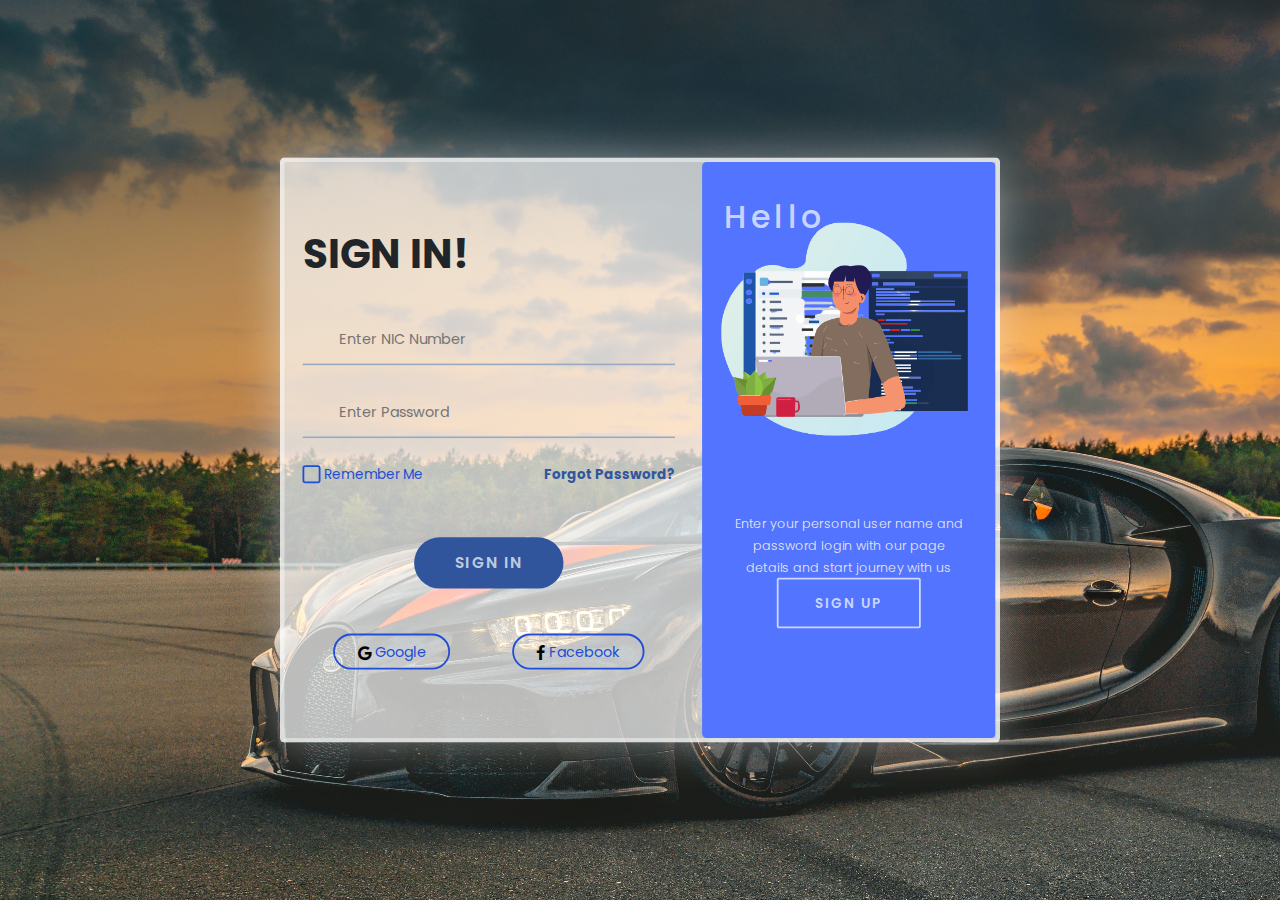
<file: CourseWork/FontEnd/src/lk/car/rent/view/login.html>
<!DOCTYPE html>
<html lang="en">
<head>
    <meta charset="UTF-8">
    <title>Easy Car Rental Pvt(Ltd)</title>
    <link rel="icon" href="../imgCar/Suzuki_4.png">
    <link href="../css/Style.css" rel="stylesheet">
    <link href="../css/singin.css" rel="stylesheet">
    <link href="../bootstrap/css/bootstrap.min.css" rel="stylesheet">
    <meta name="viewport" content="width=device-width, initial-scale=1, shrink-to-fit=no">
    <meta name="description" content="get your own car here come our place and save your time">
    <meta name="author" content="Dilshan Rajika">
      <link href="https://fonts.googleapis.com/css?family=Poppins:100,200,300,400,500,600,700,800,900&display=swap" rel="stylesheet">
      <link rel="preconnect" href="https://fonts.gstatic.com">
      <link href="https://fonts.googleapis.com/css2?family=Open+Sans:wght@400;700&display=swap" rel="stylesheet">
      <link  href="https://cdnjs.cloudflare.com/ajax/libs/font-awesome/4.7.0/css/font-awesome.min.css" rel="stylesheet">
</head>

<!-- Wrapper Area -->
<body id="page">

<div class="wrapper__area" id="wrapper_Area">
    <!-- Forms Area -->
    <div class="forms__area">
        <!-- Login Form -->
        <form class="login__form" id="loginForm">
            <!-- Form Title -->
            <h1 class="form__title">Sign In!</h1>
            <!-- inputs Groups -->
            <div class="input__group">
                <label class="field">
                    <input type="text" name="username" placeholder="Enter NIC Number" id="loginUsername">
                </label>
            </div>
            <div class="input__group">
                <label class="field">
                    <input type="password" name="password" placeholder="Enter Password" id="loginPassword">

                </label>

            </div>
            <div class="form__actions">
                <label for="checkboxInput" class="remeber_me">
                    <input type="checkbox" id="checkboxInput">
                    <span class="checkmark"></span>
                    <span>Remember Me</span>
                </label>
                <div class="forgot_password">Forgot Password?</div>
            </div>
            <!-- Login Button -->
            <button type="button" class="submit-button" id="btnsignIn">Sign in</button>
            <!-- Alternate Login -->
            <div class="alternate-login">
                <div class="link">
                    <i class='fa fa-google'></i>
                    <span>Google</span>
                </div>
                <div class="link">
                    <i class='fa fa-facebook'></i>
                    <span>Facebook</span>
                </div>
            </div>
        </form>
        <!-- End Login Form -->

    </div><!-- End Forms Area -->

    <!-- Aside Area -->
    <div class="aside__area" id="aside_Area">
        <div class="login__aside-info">
            <h4 >Hello</h4>
            <img src="../images/logimimage.png" alt="Image">
            <p>Enter your personal user name and password login with our page details and start journey with us
                <button type="button" class="submit-button" data-toggle="modal"
                        data-target=".bd-example-modal-lg">Sign up</button>
            </p>

        </div>
    </div>
</div>
<section>
    <!-- Large modal -->
    <div class="modal fade bd-example-modal-lg" tabindex="-1" role="dialog" aria-labelledby="myLargeModalLabel" aria-hidden="true">
        <div class="modal-dialog modal-lg " >
            <div class="modal-content ">
                <section class="m-1 container-fluid">
                    <form>
                        <div class="form-row">
                            <!--User Name -->
                            <div class="form-group col-md-8">
                                <label for="username">UserName</label>
                                <input type="text" class="form-control" id="username" placeholder="Dilshan Rajika Withanachchi" required>
                            </div>
                            <!--NIC Number -->
                            <div class="form-group col-md-4">
                                <label for="nic">NIC NO</label>
                                <input type="text" class="form-control small" id="nic" placeholder="980654345V" required>
                            </div>
                            <!--Address -->
                            <div class="form-group col-md-12">
                                <label for="address">Address</label>
                                <input type="email" class="form-control" id="address" placeholder="Apartment, studio, or floor">
                            </div>
                            <!--Email-->
                                <div class="form-group col-md-12">
                                    <label for="email">Email</label>
                                    <input type="email" class="form-control" id="email"
                                           placeholder="dilshanrajitha1098@gmail.com">
                                </div>
                                <!--Password-->
                                <div class="form-group col-md-4">
                                    <label for="password">Password</label>
                                    <input type="password" class="form-control" id="password" placeholder="1234567">
                                </div>

                            <!--Phone number-->
                            <div class="form-group col-md-4">
                                <label for="phone_number">Phone Number</label>
                                <input type="number" class="form-control "  id="phone_number"
                                       placeholder="(+94)766645873">
                            </div>


                            <!--City-->
                            <div class="form-group col-md-4">
                                <label for="city">City</label>
                                <select id="city" class="form-control">
                                    <option selected disabled>Choose...</option>
                                    <option>Galle</option>
                                    <option>Mathara</option>
                                    <option>Colombo</option>
                                </select>
                            </div>
                            <!--province-->
                            <div class="form-group col-md-4">
                                <label for="province">province</label>
                                <select id="province" class="form-control">
                                    <option selected disabled>Choose...</option>
                                    <option>South Province</option>
                                    <option>North Province</option>
                                    <option>West Province</option>
                                </select>
                            </div>

                            <!--Customer Profile-->
                            <div class="form-group col-md-6 ">
                                <h6 style="color: gray ;font-size: 9px">Choose your profile image
                                </h6>
                                <img id="profile_img" src="../images/profile_Img.png"
                                     class="rounded mx-auto d-block col-md-8 " alt="img">
                                <div class="btn-file btn btn-primary btn-sm m-1 ">
                                    <span>Upload</span><input type="file" id="profile" name="chooseFile1"  accept="image/png, image/jpeg" ></div>

                            </div>
                       <!--------------------------------------------------------------------->
                            <section class="row justify-content-center">
                                <!--Customer identity font view-->
                                <div class="form-group col-md-6">
                                    <h6 style="color: gray ;font-size: 9px">Choose your Identity Font Side  view
                                        </h6>
                                    <img src="../images/id_img.png" class="rounded mx-auto d-block col-md-8"
                                         alt="" id="id_font_img" >
                                    <div class="btn-file btn btn-primary btn-sm m-1 ">
                                        <span>Upload</span><input type="file" id="identity_font" name="chooseFile2"  accept="image/png, image/jpeg" ></div>

                                </div>

                                <!--Customer identity back view-->
                                <div class="form-group col-md-6">
                                    <h6 style="color: gray ;font-size: 9px">Choose your Identity Back Side
                                        </h6>
                                    <img src="../images/id_img.png" class="rounded mx-auto d-block col-md-8"
                                         alt="" id="id_back_img">
                                    <div class="btn-file btn btn-primary btn-sm m-1 " ><span>Upload</span><input type="file" id="identity_back" name="chooseFile3"  accept="image/png, image/jpeg" ></div>
                                </div>

                            </section>
                            <!------------------------------------------------------------------------>
                            <section class="row justify-content-center">
                                <!--Lichen  font Card img -->
                                <div class="form-group col-md-6">
                                    <h6 style="color: gray ;font-size: 9px">Choose your Licensed Card  Font Side  view
                                    </h6>
                                    <img  class="rounded mx-auto d-block col-md-8"
                                         src="../images/license_img.png"
                                         alt=" " id="licensed_font_img">
                                    <div class="btn-file btn btn-primary btn-sm m-1 ">
                                        <span>Upload</span><input type="file" id="lichen_font" name="chooseFile4"
                                                                  accept="image/png, image/jpeg" ></div>

                                </div>
                                <!--Lichen Card back img -->
                                <div class="form-group col-md-6">
                                    <h6 style="color: gray ;font-size: 9px">Choose your Licensed Card  Back Side
                                    </h6>
                                    <img
                                            src="../images/license_img.png"
                                            class="rounded mx-auto d-block col-md-8"
                                         alt="" id="licensed_back_img">
                                    <div class="btn-file btn btn-primary btn-sm m-1 ">
                                        <span>Upload</span><input type="file" id="lichen_back" name="chooseFile5"></div>
                                </div>

                            </section>


                        <div class="d-flex justify-content-end align-items-end mt-5">
                            <button type="button" class="btn btn-danger text-light m-1" data-dismiss="modal">Close</button>
                            <button type="button" class="btn btn-primary  text-light m-1" id="SignUP">Sign up</button>

                        </div>
                        </div>

                    </form>
                </section>
            </div>
        </div>
    </div>

</section>


<!-- End Wrapper Area -->
<script src="../js/login.js" rel="script"></script>
<!-- Bootstrap core JavaScript -->
<script src="../jquery/jquery.min.js" rel="script"></script>
<script src="../bootstrap/js/bootstrap.bundle.min.js" rel="script"></script>

<script src="../bootstrap/js/bootstrap.min.js"></script>

<script>
    let formData=new FormData();
    /*customer profile card font view*/
    $("#profile").change(function () {
        let file1 = $("#profile")[0].files[0];
                let image = document.getElementById("profile_img");
                let file = this.files[0];
                    const  reader=new FileReader();
                    reader.onload=function () {
                        image.src= reader.result;

                    }
                    reader.readAsDataURL(file);
                    formData.append("profile",file1,file1.name);

    });

    /*customer identity card font view*/
    $("#identity_font").change(function () {
        let file1 = $("#identity_font")[0].files[0];

                let image = document.getElementById("id_font_img");
                let file = this.files[0];

                    const  reader=new FileReader();
                    reader.onload=function () {
                        image.src= reader.result;

                    }
                    reader.readAsDataURL(file);
                    formData.append("font_identity",file1,file1.name);



    });
    /*customer identity card back view*/
    $("#identity_back").change(function () {
        let file1 = $("#identity_back")[0].files[0];

                let image = document.getElementById("id_back_img");
                let file = this.files[0];

                    const  reader=new FileReader();
                    reader.onload=function () {
                        image.src= reader.result;

                    }
                    reader.readAsDataURL(file);
                    formData.append("back_identity",file1,file1.name);



    });
    /*customer Lichen card font view*/
    $("#lichen_font").change(function () {
        let file1 = $("#lichen_font")[0].files[0];

                let image = document.getElementById("licensed_font_img");
                let file = this.files[0];

                    const  reader=new FileReader();
                    reader.onload=function () {
                        image.src= reader.result;
                    }
                    reader.readAsDataURL(file);
                    formData.append("font_license",file1,file1.name);


    });
    /*customer lichen  card back view*/
    $("#lichen_back").change(function () {
        let file1 = $("#lichen_back")[0].files[0];


                let image = document.getElementById("licensed_back_img");
                let file = this.files[0];
                if(file) {
                    const reader = new FileReader();
                    reader.onload = function () {
                        image.src = reader.result;
                    }
                    reader.readAsDataURL(file);
                    formData.append("back_license", file1, file1.name);
                }

    });

    /*---------sign up send data page-------------*/
    $("#city,#province").change(function () {
        let x = document.getElementById("city").selectedIndex;
        let y = document.getElementById("city").options;
        let province = y[x].text;
        $("#province > option").val(province);

        let a = document.getElementById("city").selectedIndex;
        let b = document.getElementById("city").options;
        let city = b[a].text;
        $("#ordItemCode > option").val(city);


    });


    $("#SignUP").click(function () {
        let UserName=$("#username").val();
        let NIC=$("#nic").val();
        let Address=$("#address").val();
        let Email=$("#email").val();
        let Password=$("#password").val();
        let PhoneNumber=$("#phone_number").val();
        let City=$("#city").val();
        let Province=$("#province").val();
        formData.append("username",UserName);
        formData.append("nic",NIC);
        formData.append("address",Address);
        formData.append("email",Email);
        formData.append("password",Password);
        formData.append("phone_number",PhoneNumber);
        formData.append("city",City);
        formData.append("province",Province);
        $.ajax({
            url: "http://localhost:8080/BackEnd/customer/register",
            method:"POST",
            async:true,
            mimeType: "multipart/form-data",
            data:formData,
            contentType:false,//x-www-form-urlencoded is default
            processData: false, //auto processing false default true
            success:function (response,status,xhr) {
                if(response==="true"){
                    alert("Register Successfully")

                    }
            }

        });
    });
</script>

<script>
    let   NIC=/^[0-9]{9}[V]{1}|[0-9]{12}$/;
    let   password=/^[A-z]{5,8}[0-9]{4}$/;

    $("#loginUsername").on('keydown',function (event) {
        if(NIC.test($('#loginUsername').val())){
            $("#loginUsername").css('border','1px solid green');
            if(event.key==="Enter"){
                $('#loginPassword').focus();
            }
        }else {
            $("#loginUsername").css('border','1px solid red');
            if(event.key==="Enter"){
                $('#loginUsername').focus();
            }
        }

    });

    $("#loginPassword").on('keydown',function (event) {
        if(password.test($('#loginPassword').val())){
            $("#loginPassword").css('border','1px solid green');
            if(event.key==="Enter"){
                $('#signIn').requestFocus();
            }
        }else {
            $("#loginPassword").css('border','1px solid red');
            if(event.key==="Enter"){
                $('#loginPassword').focus();
            }
        }

    });


</script>
<script>

    $("#btnsignIn").click(function () {
        let username = $("#loginUsername").val().trim();
        let password = $("#loginPassword").val().trim();
        let url_origin=window.location.origin;
        if(username!=null&&password!=null){
            switch (username) {
                case "Driver":{
                    document.location.href =
                        url_origin+"/FontEnd/lk/car/rent/view/driver.html?"+password;
                }break;
                case "Admin":{
                    document.location.href =
                        url_origin+"/FontEnd/lk/car/rent/view/admin.html";
                }break;
                default:{
                    $.ajax({

                        //url: url_origin+"/FontEnd/lk/car/rent/view/home.html",
                        url:"http://localhost:8080/BackEnd/customer/login",
                        method:"POST",
                        contentType: "application/x-www-form-urlencoded",
                        data: {
                            nic: username,
                            password: password
                        },
                        success:function (response,status,xhr) {
                            if(response){
                                if(response){
                                    document.location.href =
                                        url_origin+"/FontEnd/lk/car/rent/view/home.html"+"?"+username+"&"+password+"&"+"get your own car here come our place and save your time";
                                }
                            }

                        }

                    });
                }
            }
        }


    });


</script>


</body>
</html>
</file>
<file: CourseWork/FontEnd/src/lk/car/rent/css/Style.css>
body {
  font-family: 'Poppins', sans-serif;
  overflow-x: hidden;
  text-rendering: optimizeLegibility;
  -webkit-font-smoothing: antialiased;
  -moz-osx-font-smoothing: grayscale;
}
p {
	margin-bottom: 0;
	font-size: 14px;
	font-weight: 300;
	color: #4a4a4a;
	line-height: 24px;
}
a {
	text-decoration: none!important;
}
ul {
	padding: 0;
	margin: 0;
	list-style: none;
}

h1,h2,h3,h4,h5,h6 {
	margin: 0;
}

ul.social-icons li {
	display: inline-block;

}

ul.social-icons li:last-child {
	margin-right: 0;
}

ul.social-icons li a {
	width: 50px;
	height: 50px;
	display: inline-block;
	line-height: 50px;
	background-color: #eee;
	color: #121212;
	font-size: 18px;
	text-align: center;
	transition: all .3s;
	border-radius: 100%;
}

ul.social-icons li a:hover {
	background-color: #f33f3f;
	color: #fff;
}

a.filled-button {
	background-color: #f33f3f;
	color: #fff;
	font-size: 14px;
	text-transform: capitalize;
	font-weight: 300;
	padding: 10px 20px;
	border-radius: 5px;
	display: inline-block;
	transition: all 0.3s;
}

a.filled-button:hover {
	background-color: #121212;
	color: #fff;
}

.section-heading {
	text-align: left;
	margin-bottom: 60px;
	border-bottom: 1px solid #eee;
}

.section-heading h2 {
	font-size: 28px;
	font-weight: 400;
	color: #1e1e1e;
	margin-bottom: 15px;
}

.products-heading {

	background-image: url(../images/slider2.jpg);
	height: 609px!important;
}

.about-heading {
	background-image: url(../images/about-heading.jpg);
}

.contact-heading {
	background-image: url(../images/contact-heading.jpg);
}
.modal-header{
	background-image: url(../images/contact-heading.jpg);

}

.page-heading {
	padding: 210px 0 130px 0;
	text-align: center;
	background-position: center center;
	background-repeat: no-repeat;
	background-size: cover;
}

.page-heading .text-content h4 {
	color: #f33f3f;
	font-size: 22px;
	text-transform: uppercase;
	font-weight: 700;
	margin-bottom: 15px;
}

.page-heading .text-content h2 {
	color: #fff;
	font-size: 62px;
	text-transform: uppercase;
	letter-spacing: 5px;
}

#preloader {
  overflow: hidden;
  background: #f33f3f;
  left: 0;
  right: 0;
  top: 0;
  bottom: 0;
  position: fixed;
  z-index: 9999999;
  color: #fff;
}

#preloader .jumper {
  left: 0;
  top: 0;
  right: 0;
  bottom: 0;
  display: block;
  position: absolute;
  margin: auto;
  width: 50px;
  height: 50px;
}

#preloader .jumper > div {
  background-color: #fff;
  border-radius: 100%;
  -webkit-animation-fill-mode: both;
  animation-fill-mode: both;
  position: absolute;
  opacity: 0;
  width: 50px;
  height: 50px;
  -webkit-animation: jumper 1s 0s linear infinite;
  animation: jumper 1s 0s linear infinite;
}

#preloader .jumper > div:nth-child(2) {
  -webkit-animation-delay: 0.33333s;
  animation-delay: 0.33333s;
}

#preloader .jumper > div:nth-child(3) {
  -webkit-animation-delay: 0.66666s;
  animation-delay: 0.66666s;
}

@-webkit-keyframes jumper {
  0% {
    opacity: 0;
    -webkit-transform: scale(0);
    transform: scale(0);
  }
  5% {
    opacity: 1;
  }
  100% {
    -webkit-transform: scale(1);
    transform: scale(1);
    opacity: 0;
  }
}

@keyframes jumper {
  0% {
    opacity: 0;
    -webkit-transform: scale(0);
    transform: scale(0);
  }
  5% {
    opacity: 1;
  }
  100% {
    opacity: 0;
  }
}


/* Header Style */
header {
	position: absolute;
	z-index: 99999;
	width: 100%;
	height: 80px;
	background-color: #232323;
	-webkit-transition: all 0.3s ease-in-out 0s;
    -moz-transition: all 0.3s ease-in-out 0s;
    -o-transition: all 0.3s ease-in-out 0s;
    transition: all 0.3s ease-in-out 0s;
}
header .navbar {
	padding: 17px 0px;
}
.background-header .navbar {
	padding: 17px 0px;
}
.background-header {
	top: 0;
	position: fixed;
	box-shadow: 0px 1px 10px rgba(0,0,0,0.1);
}


.background-header .navbar-nav .nav-link:hover,
.background-header .navbar-nav .active>.nav-link,
.background-header .navbar-nav .nav-link.active,
.background-header .navbar-nav .nav-link.show,
.background-header .navbar-nav .show>.nav-link {
	color: #f33f3f!important;
}
.navbar .navbar-brand {
	float: 	left;
	margin-top: -12px;
	outline: none;
}
.navbar .navbar-brand h2 {
	color: #fff;
	text-transform: uppercase;
	font-size: 19px;
	font-weight: 700;
	-webkit-transition: all .3s ease 0s;
    -moz-transition: all .3s ease 0s;
    -o-transition: all .3s ease 0s;
    transition: all .3s ease 0s;
}
.navbar .navbar-brand h2 em {
	font-style: normal;
	color: #f33f3f;
}
#navbarResponsive {
	z-index: 999;
}
.navbar-collapse {
	text-align: center;
}
.navbar .navbar-nav .nav-item {
	margin: 0 15px;
}
.navbar .navbar-nav a.nav-link {
	text-transform: capitalize;
	font-size: 15px;
	font-weight: 500;
	letter-spacing: 0.5px;
	color: #fff;
	transition: all 0.5s;
	margin-top: 5px;
}
.navbar .navbar-nav .nav-link:hover,
.navbar .navbar-nav .active>.nav-link,
.navbar .navbar-nav .nav-link.active,
.navbar .navbar-nav .nav-link.show,
.navbar .navbar-nav .show>.nav-link {
	color: #fff;
	padding-bottom: 25px;
	border-bottom: 3px solid #f33f3f;
}
.navbar .navbar-toggler-icon {
	background-image: none;
}
.navbar .navbar-toggler {
	height: 36px;
	outline: none;
	border-radius: 0;
	position: absolute;
	right: 2px;
	top: 20px;
}
.navbar .navbar-toggler-icon:after {
	content: '\f0c9';
	color: #f33f3f;
	font-size: 18px;
	line-height: 26px;
	font-family: 'FontAwesome', serif;
}



/* Banner Style */
.banner {
	position: relative;
	text-align: center;
	padding-top: 80px;
}

.banner-item-01 {
	padding: 300px 0;
	background-image: url(../images/slide_03.jpg);
	background-size: cover;
	background-repeat: no-repeat;
	background-position: center center;
}

.banner-item-02 {
	padding: 300px 0;
	background-image: url(../images/feature-image.jpg);
	background-size: cover;
	background-repeat: no-repeat;
	background-position: center center;
}

.banner-item-03 {
	padding: 300px 0;
	background-image: url(../images/slide_01.jpg);
	background-size: cover;
	background-repeat: no-repeat;
	background-position: center center;
}

.banner .banner-item {
	max-height: 600px;
}

.banner .text-content {
	position: absolute;
	top: 50%;
	transform: translateY(-50%);
	text-align: center;
	width: 100%;
}

.banner .text-content h4 {
	color: #f33f3f;
	font-size: 22px;
	text-transform: uppercase;
	font-weight: 700;
	margin-bottom: 15px;
}

.banner .text-content h2 {
	color: #fff;
	font-size: 62px;
	text-transform: uppercase;
	letter-spacing: 5px;
}

.owl-banner .owl-dots .owl-dot {
  border-radius: 3px;
}
.owl-banner .owl-dots {
    display: -webkit-box;
    display: -webkit-flex;
    display: -ms-flexbox;
    display: flex;
    -ms-flex-pack: center;
    -webkit-justify-content: center;
    justify-content: center;
    position: absolute;
    left: 50%;
    transform: translateX(-50%);
    bottom: 30px;
}
.owl-banner .owl-dots .owl-dot {
    width: 10px;
    height: 10px;
    border-radius: 50%;
    margin: 0 10px;
    background-color: #fff;
    opacity: 0.5;
}
.owl-banner .owl-dots .owl-dot:focus {
    outline: none
}
.owl-banner .owl-dots .owl-dot.active {
    background-color: #fff;
    opacity: 1;
}



/* Latest Produtcs */

.latest-products {
	margin-top: 100px;
}

.latest-products .section-heading a {
	float: right;
	margin-top: -35px;
	text-transform: uppercase;
	font-size: 13px;
	font-weight: 700;
	color: #f33f3f;
}

.product-item {
	border: 1px solid #eee;
	margin-bottom: 30px;
}

.product-item .down-content {
	padding: 30px;
	position: relative;
}

.product-item img {
	width: 75%;
	overflow: hidden;
}

.product-item .down-content h4 {
	font-size: 12px;
	color: #1a6692;
	margin-bottom: 20px;
}

.product-item .down-content h6 {
	position: absolute;
	top: 30px;
	right: 30px;
	font-size: 18px;
	color: #121212;
}

.product-item .down-content p {
	margin-bottom: 20px;
}

.product-item .down-content ul li {
	display: inline-block;
}

.product-item .down-content ul li i {
	color: #f33f3f;
	font-size: 14px;
}

.product-item .down-content span {
	position: absolute;
	right: 30px;
	bottom: 30px;
	font-size: 13px;
	color: #f33f3f;
	font-weight: 500;
}




/* Best Features */

.about-features {
	margin-top: 100px!important;
}

.about-features p {
	border-bottom: 1px solid #eee;
	padding-bottom: 20px;
}

.about-features .container .row {
	padding-bottom: 0!important;
	border-bottom: none!important;
}

.best-features {
	margin-top: 50px;
}

.best-features .container .row {
	border-bottom: 1px solid #eee;
	padding-bottom: 60px;
}

.best-features img {
	width: 100%;
	overflow: hidden;
}

.best-features h4 {
	font-size: 17px;
	color: #1a6692;
	margin-bottom: 20px;
}

.best-features ul.featured-list li, .vehicledetails li{
	display: block;
	margin-bottom: 10px;
}

.best-features p {
	margin-bottom: 25px;
}
.vehicledetails li{
	font-size: 10px;
	color: #4a4a4a;
	font-weight: 300;
	transition: all .3s;
	position: relative;
	padding-left: 13px;
}
.vehicledetails li i{
	color: #4a4a4a !important;
	margin: 1px;
}
.best-features ul.featured-list li a  {
	font-size: 14px;
	color: #4a4a4a;
	font-weight: 300;
	transition: all .3s;
	position: relative;
	padding-left: 13px;
}

.best-features ul.featured-list li a:before {
	content: '';
	width: 5px;
	height: 5px;
	display: inline-block;
	background-color: #4a4a4a;
	position: absolute;
	left: 0;
	transition: all .3s;
	top: 8px;
}

.best-features ul.featured-list li a:hover {
	color: #f33f3f;
}

.best-features ul.featured-list li a:hover::before {
	background-color: #f33f3f;
}

.best-features .filled-button {
	margin-top: 20px;
}





/* Call To Action */

.call-to-action .inner-content {
	margin-top: 60px;
	padding: 30px;
	background-color: #f7f7f7;
	border-radius: 5px;
}

.call-to-action .inner-content h4 {
	font-size: 17px;
	color: #1a6692;
	margin-bottom: 15px;
}

.call-to-action .inner-content em {
	font-style: normal;
	font-weight: 700;
}

.call-to-action .inner-content .col-md-4 {
	text-align: right;
}

.call-to-action .inner-content .filled-button {
	margin-top: 12px;
}




/* Footer */

footer {
	text-align: center;
}

footer .inner-content {
	border-top: 1px solid #eee;
	margin-top: 60px;
	padding: 60px 0;
}

footer .inner-content p {
	text-transform: uppercase;
}

footer .inner-content p a {
	color: #f33f3f;
	margin-left: 3px;
}




/* Product Page */

.products {
	margin-top: 11px;
}

.products .filters {
	text-align: center;
	border-bottom: 1px solid #eee;
	padding-bottom: 10px;
	margin-bottom: 60px;
}

.products .filters li {
	text-transform: uppercase;
	font-size: 13px;
	font-weight: 700;
	color: #121212;
	display: inline-block;
	margin: 0 10px;
	transition: all .3s;
	cursor: pointer;
}

.products .filters ul li.active,
.products .filters ul li:hover {
  color: #f33f3f;

}

.products ul.pages li a:hover,
.products ul.pages li.active a {
	background-color: #f33f3f;
	border-color: #f33f3f;
	color: #fff;
}
.products ul.pages {
	margin-top: 30px;
	text-align: center;
}

.products ul.pages li {
	display: inline-block;
	margin: 0 2px;
}

.products ul.pages li a {
	width: 44px;
	height: 44px;
	display: inline-block;
	line-height: 42px;
	border: 1px solid #eee;
	font-size: 15px;
	font-weight: 700;
	color: #121212;
	transition: all .3s;
}





/* Team Members */

.team-members {
	margin-top: 100px;
}

.team-member {
	border: 1px solid #eee;
	margin-bottom: 30px;
}

.team-member img {
	width: 100%;
	overflow: hidden;
}

.team-member .down-content {
	padding: 30px;
	text-align: center;
}

.team-member .thumb-container {
	position: relative;
}

.team-member .thumb-container .hover-effect {
	position: absolute;
	background-color: rgba(151, 140, 140, 0.07);
	top: 0;
	left: 0;
	width: 100%;
	height: 100%;
	opacity: 0;
	visibility: hidden;
	transition: all .5s;
}

.team-member .thumb-container .hover-effect .hover-content {
	position: absolute;
	display: inline-block;
	width: 100%;
	text-align: center;
	top: 50%;
	transform: translateY(-50%);
}

.team-member .thumb-container .hover-effect .hover-content ul.social-icons li a:hover {
	background-color: #fff;
	color: #f33f3f;
}

.team-member:hover .hover-effect {
	visibility: visible;
	opacity: 1;
}

.team-member .down-content h4 {
	font-size: 17px;
	color: #1a6692;
	margin-bottom: 8px;
}

.team-member .down-content span {
	display: block;
	font-size: 13px;
	color: #f33f3f;
	font-weight: 500;
	margin-bottom: 20px;
}


.service-item .down-content> p{
	color: #f5f4f4;
}

/* Services */

.services {
	background-image: url(../images/services-bg.jpg);
	background-position: center center;
	background-repeat: no-repeat;
	background-size: cover;
	background-attachment: fixed;
	padding: 100px 0;
}

.services .service-item {
	text-align: center;


}

.services .service-item .icon {
	background-color:transparent;
	padding: 40px;

	border-top-left-radius: 10%!important;
	border-top-right-radius: 10%!important;
}

.services .service-item .icon i {
	width: 100px;
	height: 100px;
	display: inline-block;
	text-align: center;
	line-height: 100px;
	background-color: #f33f3f;
	color: #fff;
	font-size: 32px;
	border-radius: 100% !important;
}

.services .service-item .down-content {

	background-color:transparent;
	padding: 40px 30px;
	border-bottom-left-radius: 10%!important;
	border-bottom-right-radius: 10%!important;
}

.services .service-item .down-content h4 {
	font-size: 17px;
	color: #eff1f3;
	margin-bottom: 20px;
}

.services .service-item .down-content p {
	margin-bottom: 25px;
}




/* Clients */

.happy-clients {
	margin-top: 100px;
	margin-bottom: 40px;
}

.happy-clients .client-item img {
	max-width: 100%;
	overflow: hidden;
	transition: all .3s;
	cursor: pointer;
}

.happy-clients .client-item img:hover {
	opacity: 0.8;
}




/* Find Us */

.find-us {
	margin-top: 100px;
}

.find-us p {
	border-bottom: 1px solid #eee;
	padding-bottom: 30px;
	margin-bottom: 30px;
}

.find-us h4 {
	font-size: 17px;
	color: #1a6692;
	margin-bottom: 20px;
}

.find-us .left-content {
	margin-left: 30px;
}



/* Send Message */

.send-message {
	margin-top: 100px;
}

.contact-form input {
	font-size: 14px;
	width: 100%;
	height: 44px;
	display: inline-block;
	line-height: 42px;
	border: 1px solid #eee;
	border-radius: 0;
	margin-bottom: 30px;
}

.contact-form input:focus {
	box-shadow: none;
	border: 1px solid #eee;
}

.contact-form textarea {
	font-size: 14px;
	width: 100%;
	min-width: 100%;
	min-height: 120px;
	height: 120px;
	max-height: 180px;
	border: 1px solid #eee;
	border-radius: 0;
	margin-bottom: 30px;
}

.contact-form textarea:focus {
	box-shadow: none;
	border: 1px solid #eee;
}

.contact-form button.filled-button {
	background-color: #f33f3f;
	color: #fff;
	font-size: 14px;
	text-transform: capitalize;
	font-weight: 300;
	padding: 10px 20px;
	border-radius: 5px;
	display: inline-block;
	transition: all 0.3s;
	border: none;
	outline: none;
	cursor: pointer;
}

.contact-form button.filled-button:hover {
	background-color: #121212;
	color: #fff;
}

.accordion {
	margin-left: 30px;
}

.accordion a {
	cursor: pointer;
	font-size: 17px;
	color: #1a6692!important;
	margin-bottom: 20px;
	transition: all .3s;
}

.accordion a:hover {
	color: #f33f3f!important;
}

.accordion a.active {
  color: #f33f3f!important;
}

.accordion li .content {
  display: none;
  margin-top: 10px;
}

.accordion li:first-child {
	border-top: 1px solid #eee;
}

.accordion li {
	border-bottom: 1px solid #eee;
	padding: 15px 0;
}

/* Responsive Style */
@media (max-width: 768px) {
	.banner .text-content {
		width: 90%;
		margin-left: 5%;
	}
	.banner .text-content h4 {
		font-size: 22px;
	}

	.banner .text-content h2 {
		font-size: 36px;
		letter-spacing: 0.5px;
	}
	.banner-item-01,
	.banner-item-02,
	.banner-item-03 {
		padding: 180px 0;
	}
	.page-heading .text-content h4 {
		font-size: 22px;
	}

	.page-heading .text-content h2 {
		font-size: 36px;
		letter-spacing: 0.5px;
	}
	.latest-products .section-heading a {
		float: none;
		margin-top: 0;
		display: block;
		margin-bottom: 20px;
	}
	.product-item .down-content h4 {
		margin-bottom: 20px!important;
	}
	.product-item .down-content h6 {
		position: absolute!important;
		top: 30px!important;
		right: 30px!important;
	}
	.product-item .down-content span {
		position: absolute!important;
		right: 30px!important;
		bottom: 30px!important;
	}
	.best-features .left-content {
		margin-bottom: 30px;
	}
	.call-to-action .inner-content {
		text-align: center;
	}
	.call-to-action .inner-content .filled-button {
		text-align: center;
		width: 100%;
		margin-top: 20px;
	}
	.about-features img {
		margin-bottom: 30px;
	}
	.service-item {
		margin-bottom: 30px;
	}
	.find-us #map {
		margin-bottom: 30px;
	}
	.find-us .left-content {
		margin-left: 0;
	}
	.send-message .accordion {
		margin-top: 30px;
		margin-left: 0;
	}
}

@media (max-width: 992px) {
	.navbar .navbar-brand {
		position: absolute;
		left: 30px;
		top: 32px;
	}
	.navbar .navbar-brand {
		width: auto;
	}
	.navbar:after {
		display: none;
	}
	#navbarResponsive {
	    z-index: 99999;
	    position: absolute;
	    top: 80px;
	    left: 0;
	    width: 100%;
	    text-align: center;
	    background-color: #fff;
	    box-shadow: 0 10px 10px rgba(0,0,0,0.1);
	}
	.navbar .navbar-nav .nav-item {
		border-bottom: 1px solid #eee;
	}
	.navbar .navbar-nav .nav-item:last-child {
		border-bottom: none;
	}
	.navbar .navbar-nav a.nav-link {
		padding: 15px 0;
		color: #1e1e1e!important;
	}
	.navbar .navbar-nav .nav-link:hover,
	.navbar .navbar-nav .active>.nav-link,
	.navbar .navbar-nav .nav-link.active,
	.navbar .navbar-nav .nav-link.show,
	.navbar .navbar-nav .show>.nav-link {
		color: #f33f3f!important;
		border-bottom: none!important;
		padding-bottom: 15px;
	}
	.product-item .down-content h4 {
		margin-bottom: 10px;
	}
	.product-item .down-content h6 {
		position: relative;
		top: 0;
		right: 0;
		margin-bottom: 20px;
	}
	.product-item .down-content span {
		position: relative;
		right: 0;
		bottom: 0;
	}
}
/*----------------------------*/

.order_footer {
	padding-left: 0px;
	list-style: none;
	margin-bottom: 30px;
}

.order_footer li {
	display: -webkit-box;
	display: -ms-flexbox;
	display: flex;
	-webkit-box-pack: justify;
	-ms-flex-pack: justify;
	justify-content: space-between;
	-webkit-box-align: center;
	-ms-flex-align: center;
	align-items: center;
}

.order_footer li + li {
	margin-top: 10px;
}

.order_footer li:last-child span {
	font-weight: bold;
}
.btn-file {
	position: relative;
	cursor: pointer;
}
.btn-file input {
	position: absolute;
	top: 0;
	left: 0;
	opacity: 0;
	width: 100%;
	height: 100%;
	cursor: pointer;
}
</file>
<file: CourseWork/FontEnd/src/lk/car/rent/css/footer.css>
body{
    margin:0;
    overflow-x:hidden;
}

footer{
    width:100%;
    background-color:#000;
    padding-top:30px;
    font-family: 'Open Sans', sans-serif;
}

footer .column{
    width:17%;
    display:inline-block;
    vertical-align:top;
    padding:10px;
}

footer .column .footer_title{
    color:#599849!important;
    font-size:1em;
    font-weight:700;
    cursor:default;
}

footer .column a{
    text-decoration:none;
    display:block;
    color: #fdfafa;
    font-size:0.9em;
    padding:5px 0;
    font-weight:400;
    transition:0.5s;
}

footer .column:not(:first-child) a:hover{
    color:#fff;
}

footer .column:nth-child(4) a:not(:first-child){
    margin:5px;
    display:inline-block
}

footer .column:nth-child(1) a:nth-child(3),footer .column:nth-child(1) a:nth-child(4),footer .column:nth-child(1) a:nth-child(5)
,footer .column:nth-child(1) a:nth-child(6),footer .column:nth-child(1) a:nth-child(7),footer .column:nth-child(1) a:nth-child(8)

{
    display:inline-block;
    font-size:1.3em;
    width:28px;
    height:28px;
    text-align:Center;
    border-radius:50%;
    padding:2px;
}

footer .column:nth-child(1) .fa-facebook{
    color:#3B5998;

}

footer .column:nth-child(1) .fa-instagram{
    color:#d62977;

}

footer .column:nth-child(1) .fa-twitter{
    color:#3399ff;
}
footer .column:nth-child(1) .fa-whatsapp{
    color: #139009;
}
footer .column:nth-child(1) .fa-youtube{
    color: #e50834;
}
footer .column:nth-child(1) .fa-google{
    color: #ee5712;
}

.sub-footer{
    background:#1e1e1e;
    width:100%;
    padding:5px 0;
    text-align:center;
    color: #eee7e7;
    font-size:12px;
}

@media (max-width:1100px){
    footer .column:nth-child(1) a:nth-child(3),footer .column:nth-child(1) a:nth-child(4),footer .column:nth-child(1) a:nth-child(5){
        width:23px;
        height:23px;
        font-size:1.1em;
        margin:6px;
    }
}


@media (max-width:820px){
    footer .column:nth-child(1){
        width:95%;
        display:block;
    }
    footer .column:not(:first-child){
        width:40%;
    }
    footer .column:nth-child(4),footer .column:nth-child(5){
        width:95%;
        display:block;
    }
    footer .column:nth-child(1) a:nth-child(3),footer .column:nth-child(1) a:nth-child(4),footer .column:nth-child(1) a:nth-child(5){
        width:28px;
        height:28px;
        font-size:1.3em;
    }
}
</file>
<file: CourseWork/FontEnd/src/lk/car/rent/css/driver.css>
/* RESET RULES
–––––––––––––––––––––––––––––––––––––––––––––––––– */
@import url("https://fonts.googleapis.com/css?family=Lato:400,700&display=swap");

:root {
    --page-header-bgColor: #242e42;
    --page-header-bgColor-hover: #1d2636;
    --page-header-txtColor: #dde9f8;
    --page-header-headingColor: #7889a4;
    --page-header-width: 220px;
    --page-content-bgColor: #f0f1f6;
    --page-content-txtColor: #171616;
    --page-content-blockColor: #fff;
    --white: #fff;
    --black: #333;
    --blue: #00b9eb;
    --red: #ec1848;
    --border-radius: 4px;
    --box-shadow: 0 0 10px -2px rgba(0, 0, 0, 0.075);
    --switch-bgLightModeColor: #87cefa;
    --switch-sunColor: gold;
    --switch-moonColor: #f4f4f4;
    --switch-bgDarkModeColor: #1f1f27;
}

* {
    padding: 0;
    margin: 0;
    box-sizing: border-box;
}

ul {
    list-style: none;
}

a,
button {
    color: inherit;
}

a {
    text-decoration: none;
}

button {
    background: none;
    cursor: pointer;
}

input {
    -webkit-appearance: none;
}

[type="checkbox"] {
    position: absolute;
    left: -9999px;
}

label {
    cursor: pointer;
}

button,
input {
    border: none;
}

svg {
    display: block;
}

body {
    font: 16px/1.5 "Lato", sans-serif;
}


/* HEADER STYLES
–––––––––––––––––––––––––––––––––––––––––––––––––– */
.page-header {
    position: fixed;
    top: 0;
    left: 0;
    right: 0;
    bottom: 0;
    overflow: auto;
    padding-top: 20px;
    width: var(--page-header-width);
    color: var(--page-header-txtColor);
    background: var(--page-header-bgColor);
}

/*In case you prefer an absolutely positioned header that covers the full page height, add these styles*/
/*body {
  position: relative;
}

.page-header {
  position: absolute;
  top: 0;
  left: 0;
  height: 100%;
}*/

/*remove these styles*/
/*.page-header {
  position: fixed;
  top: 0;
  left: 0;
  right: 0;
  bottom: 0;
  overflow: auto;
}*/

.page-header nav {
    display: flex;
    flex-direction: column;
    min-height: 100%;
}

.page-header .logo {
    display: block;
    margin: 0 15px;
}

.page-header .logo svg {
    max-width: 120px;
    fill: var(--white);
}

.page-header .toggle-mob-menu {
    display: none;
    margin-left: 5px;
    padding: 4px;
    background: var(--page-content-blockColor);
    border-radius: var(--border-radius);
}

.page-header .toggle-mob-menu svg {
    fill: var(--black);
    transition: transform 0.2s;
}

.page-header .admin-menu {
    display: flex;
    flex-direction: column;
    flex-grow: 1;
    margin-top: 35px;
}

.page-header .admin-menu li:nth-last-child(2) {
    margin-bottom: 35px;
}

.page-header .admin-menu li:last-child {
    margin-top: auto;
    margin-bottom: 20px;
}

.page-header .admin-menu li > * {
    width: 100%;
    padding: 12px 15px;
}

.page-header .admin-menu .switcher {
    display: inline-block;
    width: auto;
}

.page-header .admin-menu .menu-heading h3 {
    text-transform: uppercase;
    letter-spacing: 0.15em;
    font-size: 12px;
    margin-top: 12px;
    color: var(--page-header-headingColor);
}

.page-header .admin-menu svg {
    width: 20px;
    height: 20px;
    fill: var(--page-header-txtColor);
    margin-right: 10px;
}

.page-header .admin-menu a,
.page-header .admin-menu button {
    display: flex;
    align-items: center;
    font-size: 0.9rem;
}

.page-header .admin-menu a:hover,
.page-header .admin-menu a:focus,
.page-header .admin-menu button:hover,
.page-header .admin-menu button:focus {
    background: var(--page-header-bgColor-hover);
    color: var(--blue);
    outline: none;
}

.page-header .admin-menu a:hover svg,
.page-header .admin-menu a:focus svg,
.page-header .admin-menu button:hover svg,
.page-header .admin-menu button:focus svg {
    fill: var(--blue);
}


/* PAGE CONTENT STYLES
–––––––––––––––––––––––––––––––––––––––––––––––––– */
.page-content {
    position: relative;
    left: var(--page-header-width);
    width: calc(100% - var(--page-header-width));
    min-height: 100vh;
    padding: 30px;
    color: var(--page-content-txtColor);
    background: var(--page-content-bgColor);
}

.search-and-user {
    display: grid;
    grid-template-columns: 1fr auto;
    grid-column-gap: 50px;
    align-items: center;
    background: var(--page-content-bgColor);
    margin-bottom: 30px;
}

.search-and-user form {
    position: relative;
}

.search-and-user [type="search"] {
    width: 100%;
    height: 50px;
    font-size: 1.5rem;
    padding-left: 15px;
    background: var(--page-content-blockColor);
    color: var(--white);
    border-radius: var(--border-radius);
    box-shadow: var(--box-shadow);
}

.search-and-user ::placeholder {
    color: var(--page-content-txtColor);
}

.search-and-user form svg {
    width: 26px;
    height: 26px;
    fill: var(--page-content-txtColor);
}

.search-and-user form button {
    position: absolute;
    top: 50%;
    right: 15px;
    transform: translateY(-50%);
}

.search-and-user .admin-profile {
    display: flex;
    align-items: center;
}

.search-and-user .admin-profile .greeting {
    margin: 0 10px 0 20px;
}

.search-and-user .admin-profile svg {
    width: 30px;
    height: 30px;
}

.search-and-user .admin-profile .notifications {
    position: relative;
}

.search-and-user .admin-profile .badge {
    display: flex;
    align-items: center;
    justify-content: center;
    position: absolute;
    top: -10px;
    right: -3px;
    width: 18px;
    height: 18px;
    border-radius: 50%;
    font-size: 10px;
    color: var(--white);
    background: var(--red);
}

.page-content .grid {
    display: grid;
    grid-template-columns: repeat(2, 1fr);
    grid-gap: 30px;
}

.page-content .grid > article {
    display: flex;
    height: 100%;
    background: var(--page-content-blockColor);
    border-radius: var(--border-radius);
    box-shadow: var(--box-shadow);
}

.page-content .grid > article:first-child,.page-content .grid > article:nth-child(2){
    grid-column: 1 / -1;
}


/* MQ RULES
–––––––––––––––––––––––––––––––––––––––––––––––––– */
@media screen and (max-width: 767px) {
    .page-header,
    .page-content {
        position: static;
        width: 100%;
    }

    .page-header {
        padding: 10px;
    }

    .page-header nav {
        flex-direction: row;
    }

    .page-header .logo {
        margin: 0;
    }

    .page-header .logo svg {
        width: 83px;
        height: 35px;
    }

    .page-header .toggle-mob-menu {
        display: block;
    }

    .page-header .admin-menu {
        position: absolute;
        left: 98px;
        top: 57px;
        margin-top: 0;
        z-index: 2;
        border-radius: var(--border-radius);
        background: var(--page-header-bgColor);
        visibility: hidden;
        opacity: 0;
        transform: scale(0.95);
        transition: all 0.2s;
    }

    .page-header .admin-menu li:nth-last-child(2) {
        margin-bottom: 12px;
    }

    .page-header .admin-menu li:last-child button,
    .search-and-user .admin-profile .greeting {
        display: none;
    }

    .page-content {
        min-height: 0;
        padding: 10px;
    }

    .page-content .grid {
        grid-gap: 10px;
    }

    .search-and-user {
        position: absolute;
        left: 131px;
        top: 10px;
        padding: 0;
        grid-column-gap: 5px;
        width: calc(100% - 141px);
        border-radius: var(--border-radius);
        background: transparent;
    }

    .search-and-user [type="search"] {
        font-size: 1rem;
        height: 35px;
    }

    .search-and-user form svg {
        width: 18px;
        height: 18px;
    }

    .search-and-user .admin-profile svg {
        fill: var(--white);
    }
}

@media screen and (max-width: 400px) {
    .page-content .grid > article {
        grid-column: 1 / -1;
    }
}


/* BODY CLASSES
–––––––––––––––––––––––––––––––––––––––––––––––––– */
.mob-menu-opened .toggle-mob-menu svg {
    transform: rotate(180deg);
}

.mob-menu-opened .page-header .admin-menu {
    transform: scale(1);
    visibility: visible;
    opacity: 1;
}

@media screen and (min-width: 768px) {
    .collapsed .page-header {
        width: 40px;
    }

    .collapsed .page-header .admin-menu li > * {
        padding: 10px;
    }

    .collapsed .page-header .logo,
    .collapsed .page-header .admin-menu span,
    .collapsed .page-header .admin-menu .menu-heading {
        display: none;
    }

    .collapsed .page-header .admin-menu svg {
        margin-right: 0;
    }

    .collapsed .page-header .collapse-btn svg {
        transform: rotate(180deg);
    }

    .collapsed .page-content {
        left: 40px;
        width: calc(100% - 40px);
    }
}


/* SWITCH STYLES
–––––––––––––––––––––––––––––––––––––––––––––––––– */
.switch label {
    display: grid;
    grid-template-columns: auto auto;
    grid-column-gap: 10px;
    align-items: center;
    justify-content: flex-start;
}

.switch span:first-child {
    position: relative;
    width: 50px;
    height: 26px;
    border-radius: 15px;
    box-shadow: inset 0 0 5px rgba(0, 0, 0, 0.4);
    background: var(--switch-bgLightModeColor);
    transition: all 0.3s;
}

.switch span:first-child::before,
.switch span:first-child::after {
    content: "";
    position: absolute;
    border-radius: 50%;
}

.switch span:first-child::before {
    top: 1px;
    left: 1px;
    width: 24px;
    height: 24px;
    background: var(--white);
    z-index: 1;
    transition: transform 0.3s;
}

.switch span:first-child::after {
    top: 50%;
    right: 8px;
    width: 10px;
    height: 10px;
    transform: translateY(-50%);
    background: var(--switch-sunColor);
    box-shadow: 0 0 4px 2px #ffdb1a;
}

.switch [type="checkbox"]:checked + label span:first-child {
    background: var(--switch-bgDarkModeColor);
}

.switch [type="checkbox"]:focus + label span:first-child {
    box-shadow: 0 3px 5px rgba(255, 255, 255, 0.25);
}

.switch [type="checkbox"]:checked + label span:first-child::before {
    transform: translateX(24px);
}

.switch [type="checkbox"]:checked + label span:first-child::after {
    left: 12px;
    width: 15px;
    height: 15px;
    background: transparent;
    box-shadow: -2px -5px 0 var(--switch-moonColor);
    transform: translateY(-50%) rotate(-72deg);
}


/* LIGHT MODE STYLES
–––––––––––––––––––––––––––––––––––––––––––––––––– */
.light-mode {
    --page-header-bgColor: #f1efec;
    --page-header-bgColor-hover: #b9e4e0;
    --page-header-txtColor: #2c303a;
    --page-header-headingColor: #979595;
    --page-content-bgColor: #fff;
    --box-shadow: 0 0 10px -2px rgba(0, 0, 0, 0.25);
}

.light-mode .page-header .admin-menu a:hover,
.light-mode .page-header .admin-menu a:focus,
.light-mode .page-header .admin-menu button:hover,
.light-mode .page-header .admin-menu button:focus {
    color: var(--black);
}

.light-mode .page-header .logo svg,
.light-mode .page-header .admin-menu a:hover svg,
.light-mode .page-header .admin-menu a:focus svg,
.light-mode .page-header .admin-menu button:hover svg,
.light-mode .page-header .admin-menu button:focus svg {
    fill: var(--black);
}

.light-mode .switch [type="checkbox"]:focus + label span:first-child {
    box-shadow: 0 3px 5px rgba(0, 0, 0, 0.25);
}

@media screen and (max-width: 767px) {
    .light-mode .search-and-user .admin-profile svg {
        fill: var(--black);
    }
}


/* FOOTER
–––––––––––––––––––––––––––––––––––––––––––––––––– */
.page-footer {
    font-size: 1rem;
    display: flex;
    align-items: center;
    justify-content: flex-end;
    margin-top: 10px;
}

.page-footer a {
    margin-left: 4px;
}
.grid article table thead tr th{
    font-size: 10px;
}
.grid article table tbody tr td{
    font-size: 10px;
    border-bottom: 1px solid gray;
}
.grid article table tbody tr td button i{
    font-size: 10px;
    padding: 3px;
}
.grid article table tbody tr td button{
    font-size: 10px;
    padding: 3px;
}
</file>
<file: CourseWork/FontEnd/src/lk/car/rent/css/singin.css>
/* Main Css Reset */
:root{
    --white-color         : rgba(255, 255, 255, 0.71);
    --balck-color         : rgb(0, 0, 0);
    --body-BG-color       : rgb(225, 232, 255);
    --wrapper-shadow-color: rgba(255, 255, 255, 0.439);
    --aside-area-BG-color : rgb(82, 116, 255);
    --aside-area-width    : 330px;
    --error-color         : rgb(231, 76, 60);
    --success-color       : rgb(46, 204, 113);
    --primary-light-gray  : rgb(33, 78, 213);
    --primary-color       : rgb(49, 85, 156);
    --light-blue-color    : rgb(141 162 246);
    --input-border-color  : rgb(152, 169, 192);
    --paragraph-color     : rgb(231, 231, 231);
}
*{
    box-sizing: border-box;
    margin: 0;
    padding: 0;
    font-family: 'Poppins', Arial, sans-serif;
}
body{
    height: 100vh;
/*    background-color: var(--body-BG-color);*/
    background-image: url("../images/slider2.jpg");
    display: flex;
    justify-content: center;
    align-items: center;
}
/* End Css Reset */

/* Wrapper Area */
.wrapper__area{
    position: relative;
    width: 800px;
    height: 650px;
    background-color: var(--white-color);
    box-shadow: 0 0 50px var(--wrapper-shadow-color);
    border: 5px solid var(--wrapper-shadow-color);
    border-radius: 5px;
    display: flex;
    justify-content: space-between;
    overflow: hidden;
    transform: scale(0.9);
}

/* Forms Area */
.forms__area{
    position: relative;
    width: calc(100% - var(--aside-area-width));
    height: 100%;
    background-color: transparent;
    margin-right: 10px;
}
/* Form */
.forms__area form{
    position: absolute;
    top: 50%;
    transform: translateY(-50%);
    width: 100%;
    padding: 20px 20px 10px 20px;
    transition: 1.2s cubic-bezier(0.18, 0.02, 0.36, 0.96);
    opacity: 1;
}
form.sign-up__form{ /* Hide The Sign Up */
    margin-top: -650px;
}
/* Form Title */
form .form__title{
    font-size: 45px;
    font-weight: bold;
    text-transform: uppercase;
    margin-bottom: 40px;
}
.sign-up__form .form__title{ /* Sign Up Form Title */
    margin-bottom: 25px;
}
/* Input Group */
form .input__group{
    position: relative;
    width: 100%;
    margin: 10px 0;
}
/* Field */
form .input__group .field{
    position: relative;
    width: 100%;
    height: auto;
    display: inline-block;
    transition: 0.3s ease-in-out;
    overflow: hidden;
}
/* Field After ( For Border Animation Focus ) */
form .input__group .field::after{
    content: '';
    position: absolute;
    bottom: 0;
    left: 0;
    right: 0;
    width: 100%;
    height: 2px;
    background-color: var(--primary-color);
    transform: translateX(-100%);
    transition: 0.3s ease-in-out;
}
form .input__group .field:focus::after,
form .input__group .field:focus-within::after{
    transform: translateX(0);
}
/* Text And Password Inputs */
form .input__group input[type="text"],
form .input__group input[type="password"]{
    position: relative;
    outline: none;
    width: 100%;
    border: none;
    padding: 15px 40px 15px 40px;
    background: transparent;
    border-bottom: 2px solid var(--input-border-color);
}
/* Form Error */
form .formError .field input{
    border-color: var(--error-color);
}
/* FormSuccess */
form .formSuccess .field input{
    border-color: var(--success-color);
}
/* For Input Autofill */
form .input__group input:-webkit-autofill,
form .input__group input:-webkit-autofill:hover,
form .input__group input:-webkit-autofill:focus,
form .input__group input:-webkit-autofill:active{
    -webkit-box-shadow: 0 0 0 30px white inset !important;
    box-shadow: 0 0 0 30px white inset !important;
    background: transparent;
}
/* Next Span */
form .input__group > span{
    position: absolute;
    font-size: 18px;
    color: var(--primary-light-gray);
    transition: 0.3s ease-in-out;
}
form .input__group input[type="text"]:focus ~ span,
form .input__group input[type="password"]:focus ~ span{
    color: var(--primary-color);
}
/* Input Icon */
form .input__group .input__icon{
    top: 13px;
    left: 13px;
    pointer-events: none;
}
/* Show Hide Icon */
form .input__group .showHide__Icon{
    top: 13px;
    right: 13px;
    width: 20px;
    height: 20px;
    cursor: pointer;
}
form .input__group .showHide__Icon:hover{
    color: var(--primary-color);
}
/* Error Message */
form .input__group .input__error_message{
    display: block;
    color:  var(--error-color);
    margin: 0 10px;
    opacity: 0;
    pointer-events: none;
    transition: 0.3s ease-in-out;
    text-transform: capitalize;
}
/* Form Error class */
form .formError .input__error_message{
    opacity: 1;
}

form .formSuccess .input__error_message{
    opacity: 0;
}

form .form__actions{
    position: relative;
    display: flex;
    justify-content: space-between;
    margin-bottom: 15px;
}

form .form__actions *{
    transition: 0.3s ease-in-out;
}

form  .form__actions > label:hover,
form  .form__actions > div:hover{
    opacity: 0.7;
}

.form__actions .remeber_me,
.form__actions .remeber_me input{
    position: relative;
    cursor: pointer;
    font-size: 15px;
    color: var(--primary-light-gray);
}
/* Input And Checkmark box */
.form__actions .remeber_me input,
.form__actions .remeber_me .checkmark{
    width: 20px;
    height: 20px;
    top: 5px;
}
.form__actions .remeber_me input{
    opacity: 0;
    z-index: 2;
}
.form__actions .remeber_me .checkmark{
    position: absolute;
    left: 0;
    border: 2px solid var(--primary-light-gray);
    border-radius: 3px;
    z-index: 1;
}
/* Create Check Mark */
.form__actions .remeber_me .checkmark::after{
    content: "";
    position: absolute;
    opacity: 0;
    left: 5px;
    top: 2px;
    width: 3px;
    height: 8px;
    border: solid var(--primary-color);
    border-width: 0 3px 3px 0;
    -webkit-transform: rotate(45deg) scale(0);
    transform: rotate(45deg) scale(0);
    transition: 0.3s ease-in-out;
}
/* When Input Checkbox Is Checked */
.form__actions .remeber_me input:checked ~ .checkmark ~ span{
    color: var(--primary-color);
}
.form__actions .remeber_me input:checked ~ .checkmark{
    border-color: var(--primary-color);
}
.form__actions .remeber_me input:checked ~ .checkmark::after{
    opacity: 1;
    -webkit-transform: rotate(45deg) scale(1);
    transform: rotate(45deg) scale(1);
}
/* Forgot Password */
.form__actions .forgot_password{
    position: relative;
    top: 4px;
    cursor: pointer;
    font-size: 15px;
    color: var(--primary-color);
    transition: 0.3s ease-in-out;
    font-weight: bold;
}

/* Submit Button */
button.submit-button{
    position: relative;
    background-color: var(--primary-color);
    color: var(--white-color);
    cursor: pointer;
    padding: 16px 0;
    border: none;
    border-radius: 5px;
    font-size: 17px;
    font-weight: 600;
    letter-spacing: 2px;
    margin: 50px auto 10px ;
    display: block;
    outline: none;
    transition: 0.5s ease-in-out;
    overflow: hidden;
    text-transform: uppercase;

}
.sign-up__form button.submit-button{ /* Sign Up Submit Button */
    margin-top: 25px;
}
button.submit-button:hover{
    opacity: 0.8;
}
button.submit-button:active{
    opacity: 1;
}

/* Alternate Login */
.alternate-login{
    position: relative;
    width: 100%;
    display: flex;
    justify-content: space-around;
    margin-top: 40px;
}
.sign-up__form .alternate-login{ /* Sign Up Alternate Login */
    margin-top: 25px;
}
.alternate-login .link{
    border: 2px solid var(--primary-light-gray);
    margin: 10px;
    padding: 7px 25px 5px;
    border-radius:50px;
    cursor: pointer;
    transition: 0.4s ease-out;
    color: var(--primary-light-gray);
}
.alternate-login .link:hover{
    border-color: var(--primary-color);
    color: var(--primary-color);
}
.alternate-login .link i{
    font-size: 18px;
    position: relative;
    top: 2px;
}
/* Forms Animation */

/* When Sign Up Mode Is Active\ Sign Up Form */
form.sign-up__form{
    opacity: 0;
}
.wrapper__area.sign-up__Mode-active form.sign-up__form {
    margin-top: 0;
    opacity: 1;
}
/* When Sign Up Mode Is Active\ Login Form */
.wrapper__area.sign-up__Mode-active form.login__form {
    margin-top: 650px;
    opacity: 0;
}
.link{
  border: 1px solid darkblue;
}
.link i{
    color: vAR(--balck-color);
}
.link i samp{
    border: #00b9eb;
}
.aside__area{
    position: relative;
    width: var(--aside-area-width);
    height: 100%;
    background-color: var(--aside-area-BG-color);
    border-radius: 5px;
    opacity: 1;
}
/* Sides */
.aside__area > div{
    position: relative;
    width: 100%;
    height: 100%;
    padding: 10px;
    text-align: center;
    transition: 1.2s cubic-bezier(0.18, 0.02, 0.36, 0.96);
    margin-top: 30px;
}
.aside__area > div h4{
    color: var(--white-color);
    letter-spacing: 5px;
    font-weight: 500;
    font-size: 35px;
    position: absolute;
    left: 24px;
}
.aside__area > div img{
    width: 100%;
    pointer-events: none;
}
.aside__area > div p{
    color: var(--paragraph-color);
    font-size: 14px;
    padding: 20px;
    margin-bottom: 20px;
}
.aside__area > div button{
    display: block;
    outline: none;
    background-color: transparent;
    width: 60%;
    margin: auto;
    border: 2px solid var(--white-color);
    color: var(--white-color);
    cursor: pointer;
    padding: 14px 0;
    border-radius: 2px;
    font-size: 15px;
    font-weight: 600;
    letter-spacing: 2px;
    transition: 0.5s ease-in-out;
}
#btnsignIn{
    border-radius: 30px;
    width: 40%;
}
.aside__area > div button:hover{
    border-color: var(--white-color);
    background-color: var(--white-color);
    color: vAR(--balck-color);
}
.aside__area > div button:active{
    opacity: 0.8;
}

.wrapper__area.sign-up__Mode-active .login__aside-info{ /* Login Aside */
    margin-top: -650px;
    opacity: 0;
}

.sign-up__aside-info{ /* Sign Up Aside */
    opacity: 0;
}
.wrapper__area.sign-up__Mode-active .sign-up__aside-info{
    opacity: 1;
}



.btn-file {
    position: relative;
    cursor: pointer;
}
.btn-file input {
    position: absolute;
    top: 0;
    left: 0;
    opacity: 0;
    width: 100%;
    height: 100%;
    cursor: pointer;
}
</file>
